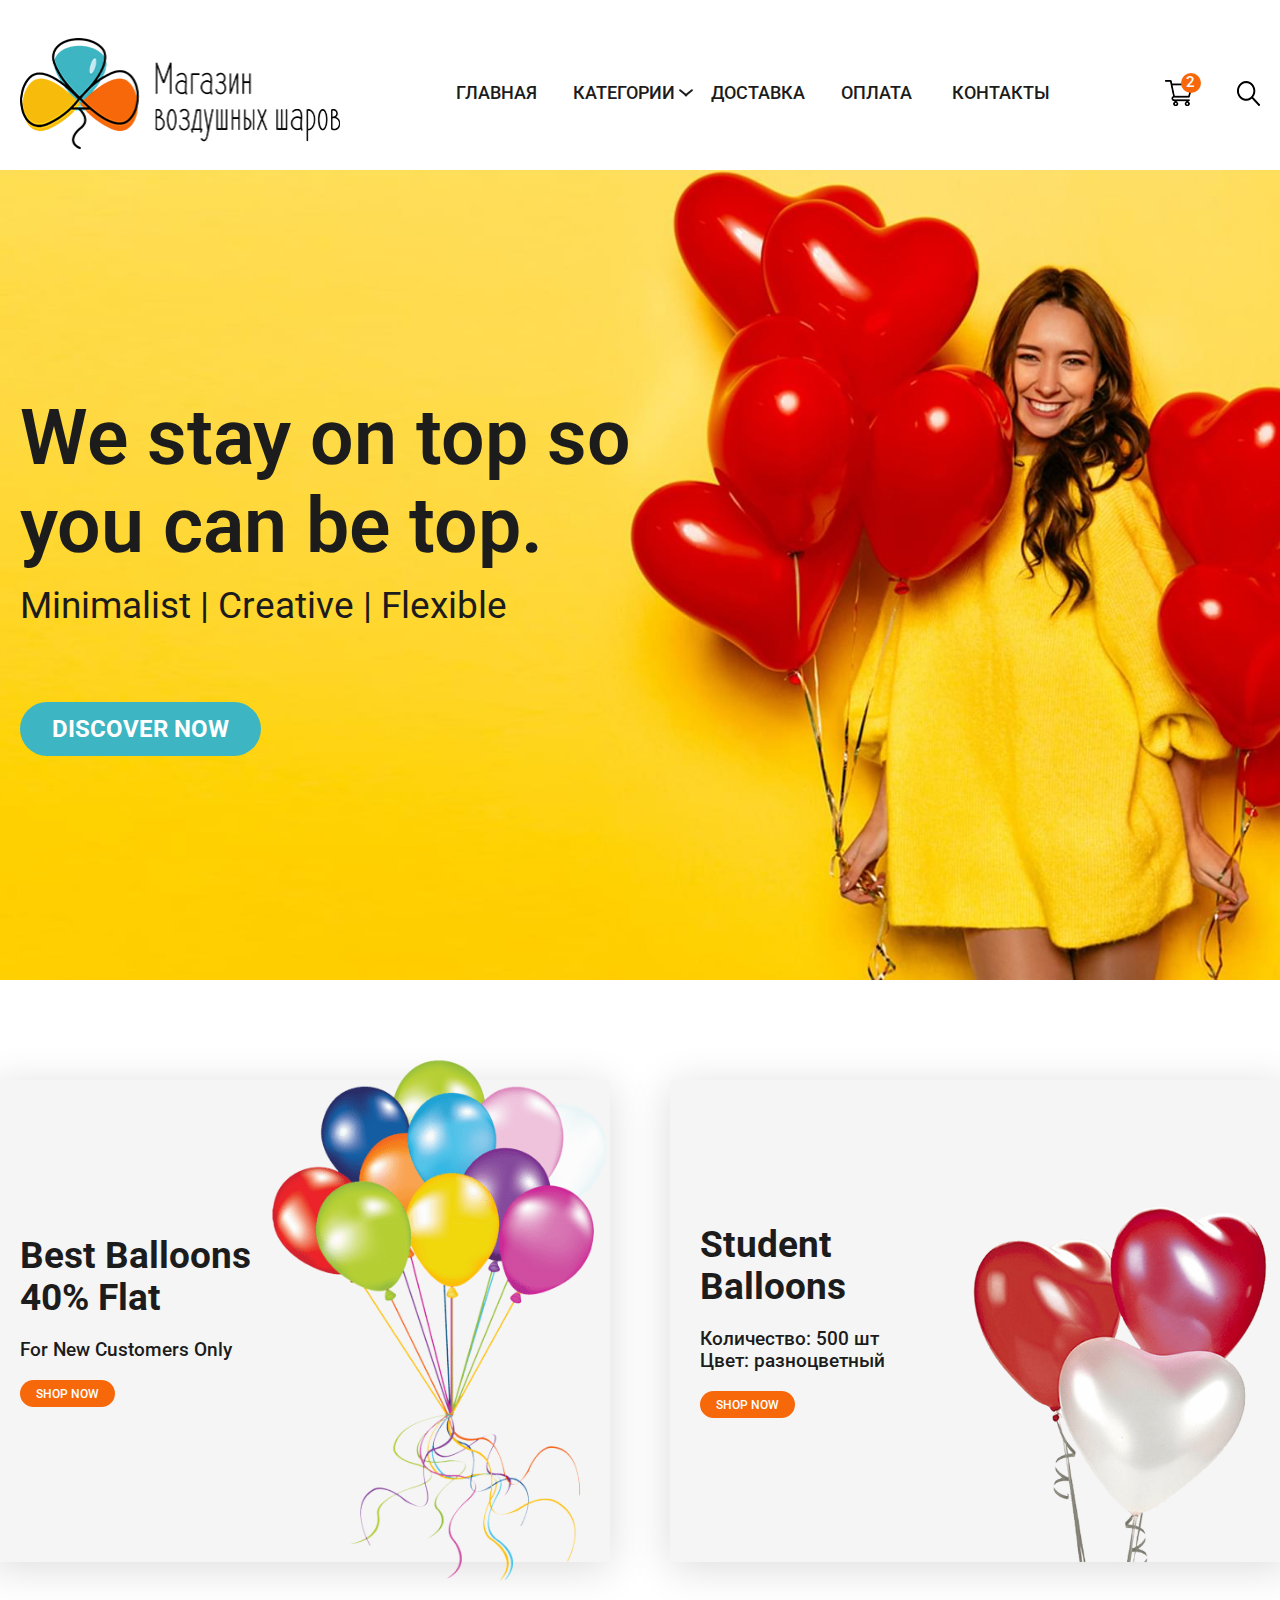
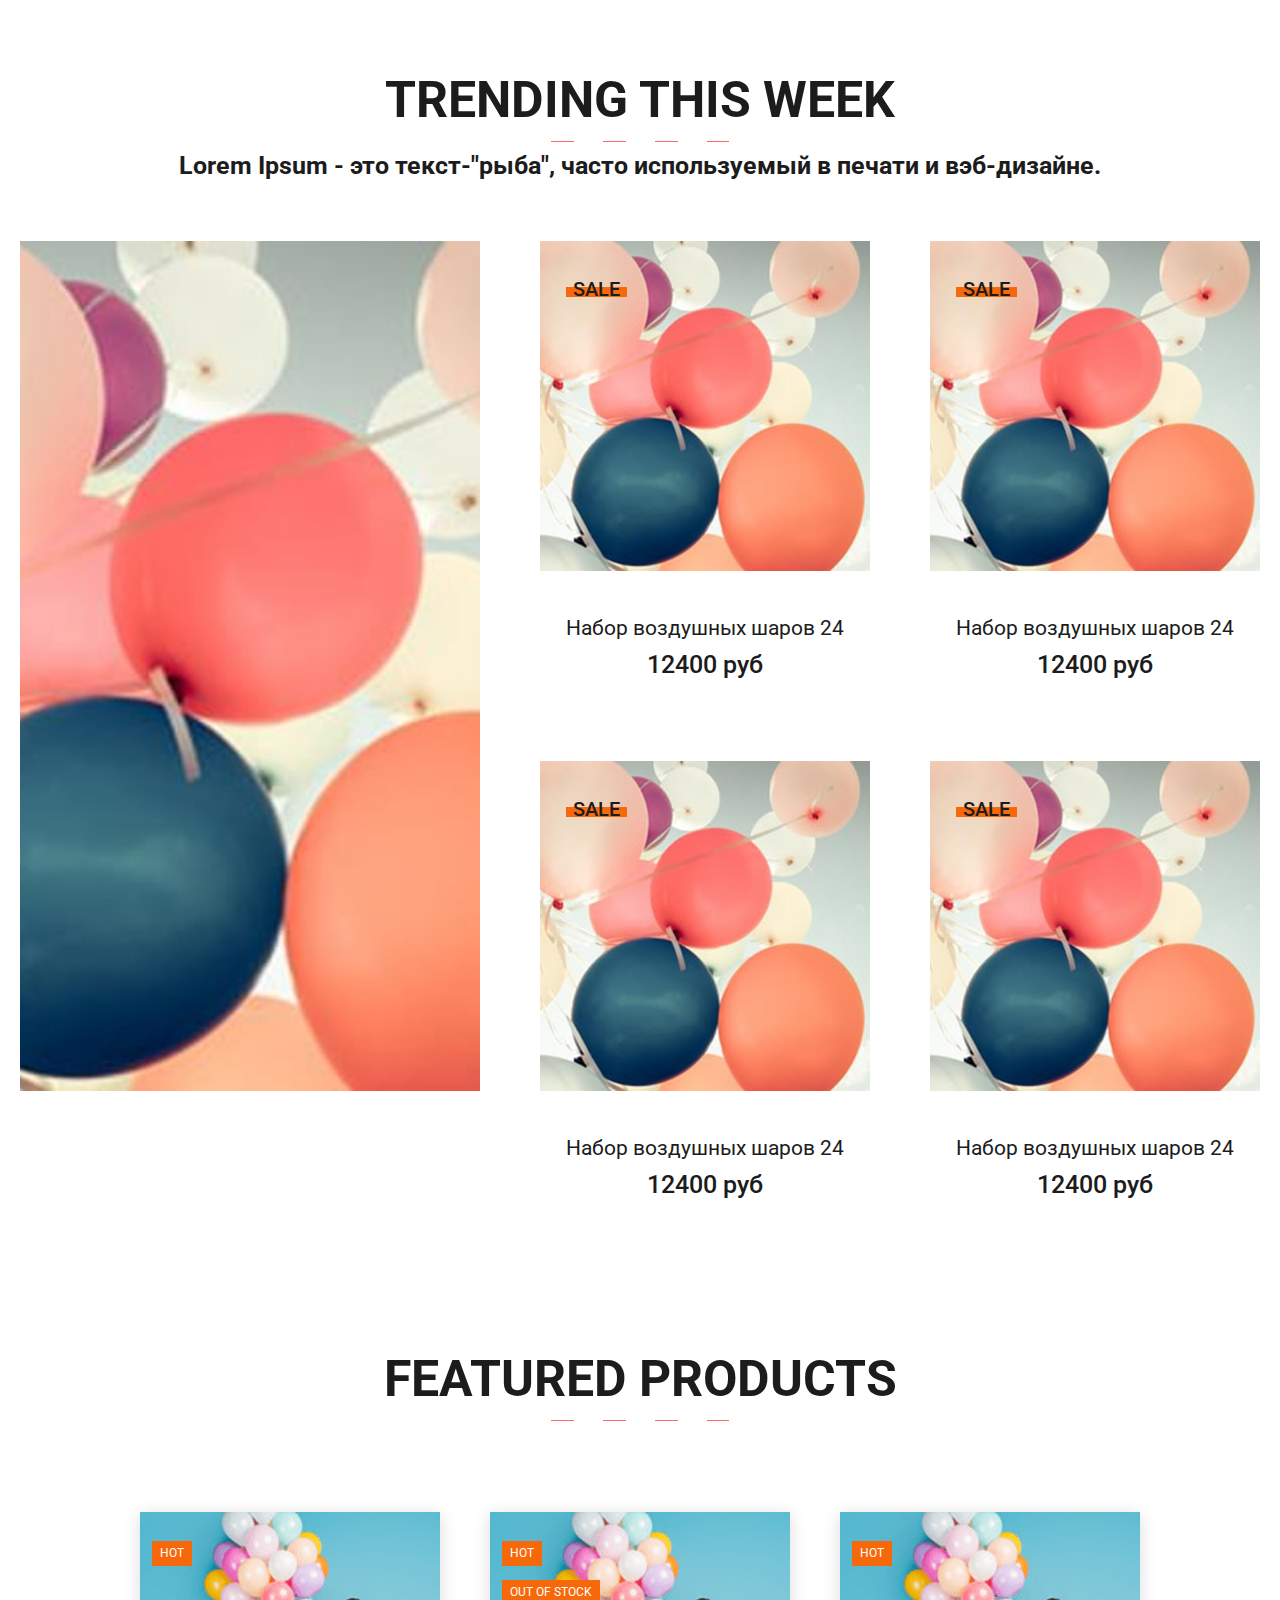
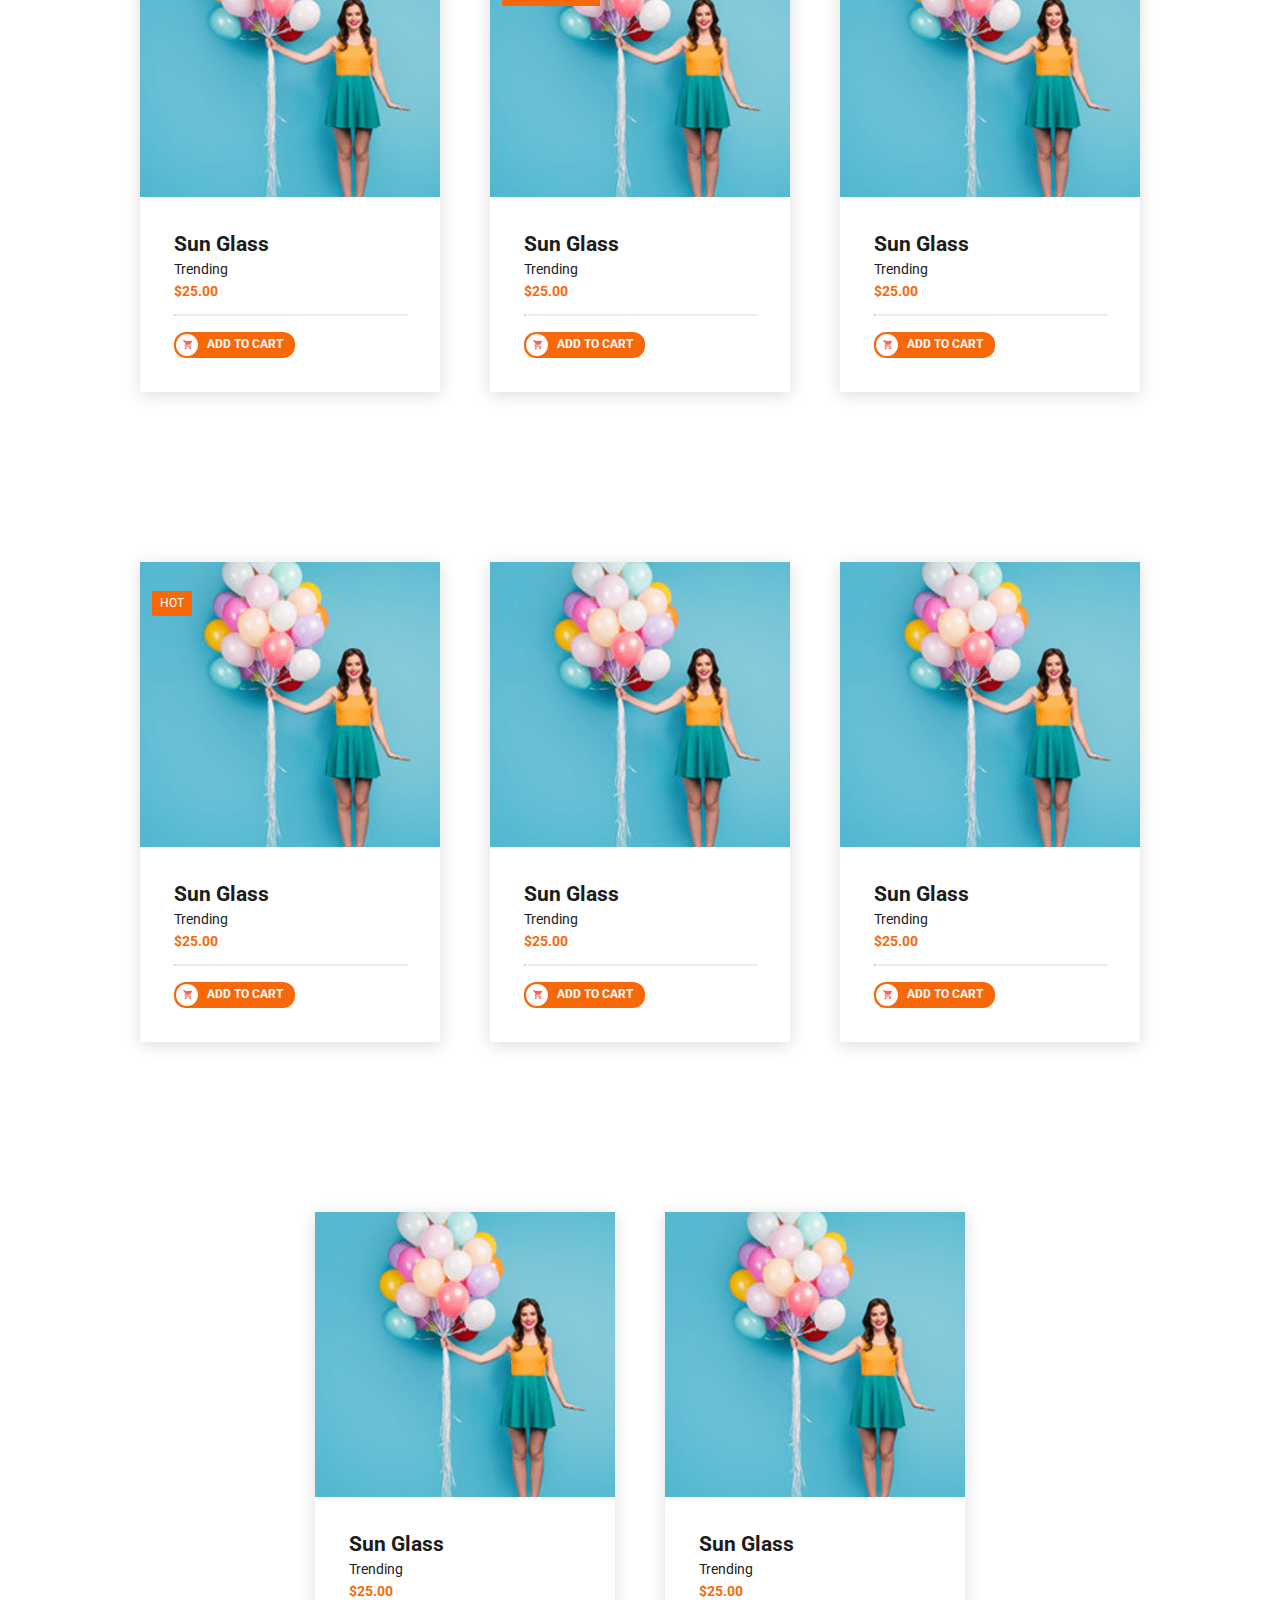
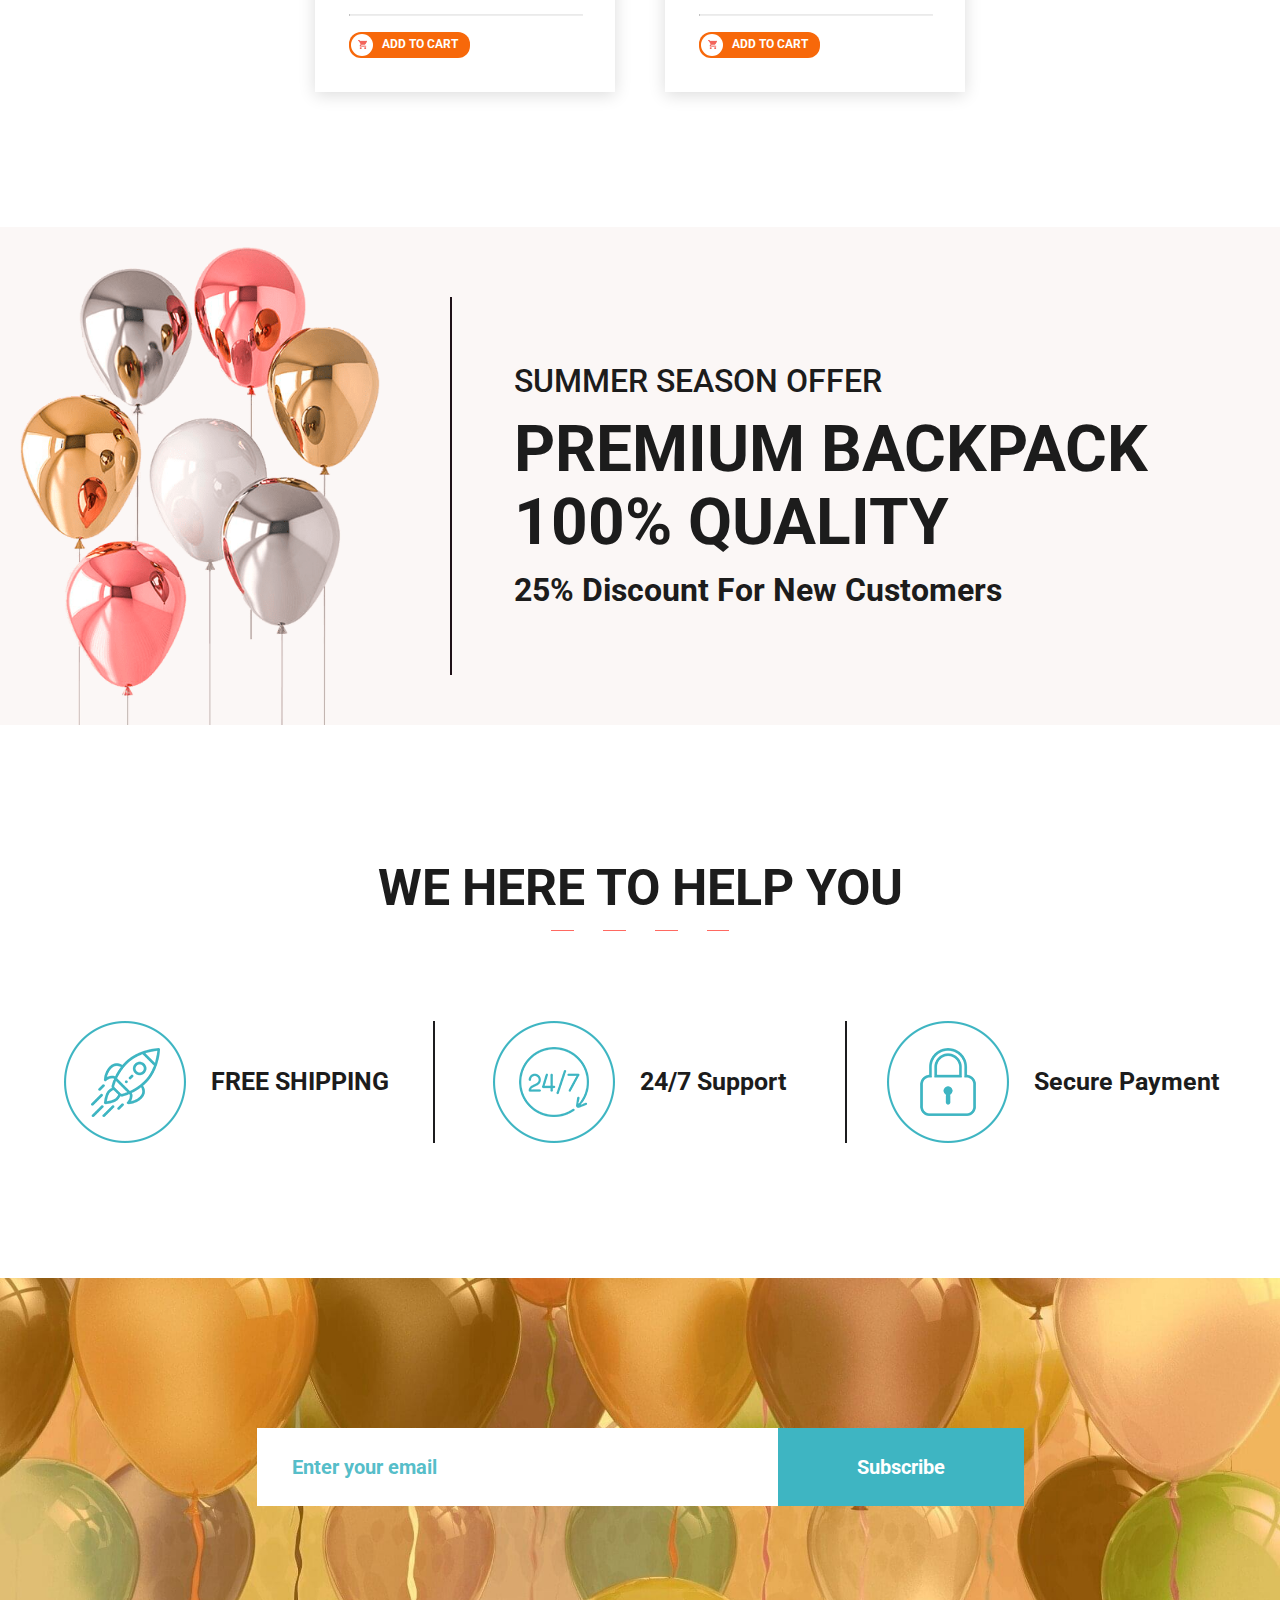
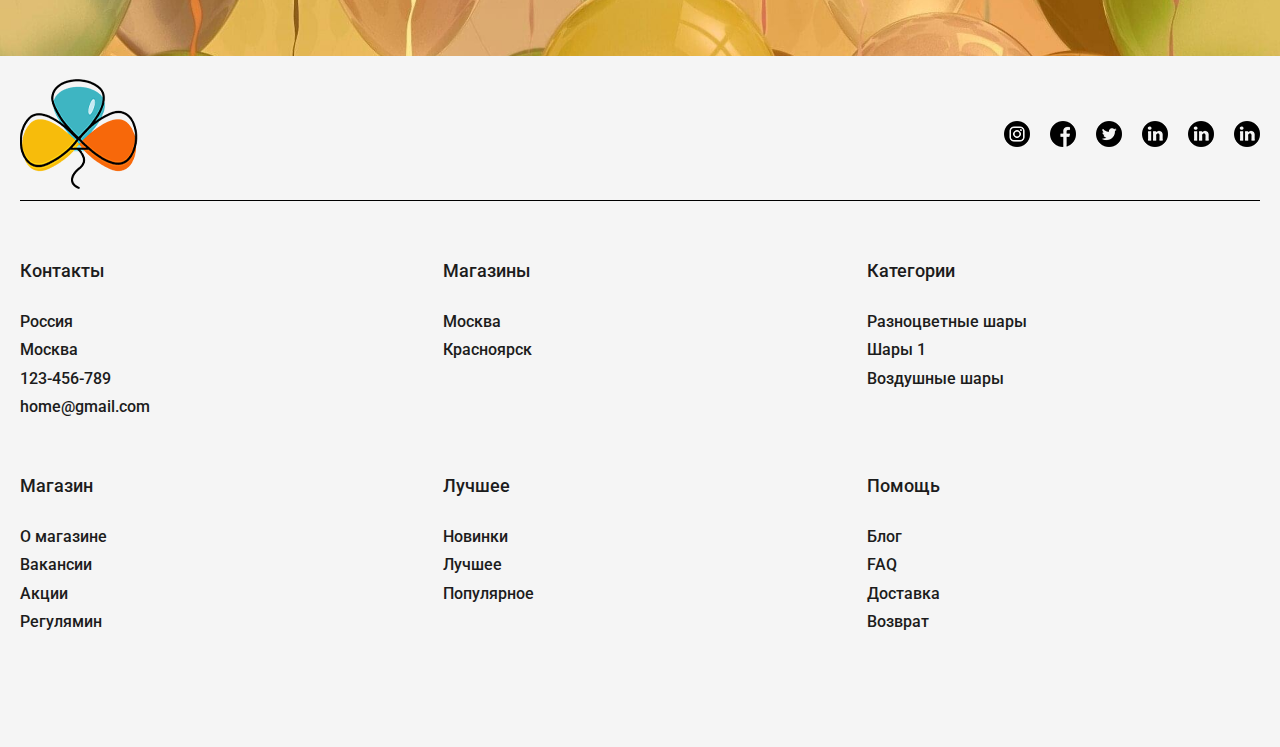
<file: index.html>
<!DOCTYPE html>
<html lang="en">

<head>
  <meta http-equiv="X-UA-Compatible" content="IE=edge">
  <meta charset="UTF-8">
  <meta name="viewport" content="width=device-width, initial-scale=1.0">
  <link rel="stylesheet" href="https://unpkg.com/swiper/swiper-bundle.min.css">
  <link rel="stylesheet" href="css/style.css">
  <link href="https://fonts.googleapis.com/css2?family=Roboto:wght@400;500;700&display=swap" rel="stylesheet">
  <title>Главная</title>
  <!-- <link rel="apple-touch-icon-precomposed" sizes="144x144" href="https://developer.cdn.mozilla.net/static/img/favicon144.a6e4162070f4.png">
<link rel="apple-touch-icon-precomposed" sizes="114x114" href="https://developer.cdn.mozilla.net/static/img/favicon114.0e9fabd44f85.png">
<link rel="apple-touch-icon-precomposed" sizes="72x72" href="https://developer.cdn.mozilla.net/static/img/favicon72.8ff9d87c82a0.png">
<link rel="apple-touch-icon-precomposed" href="https://developer.cdn.mozilla.net/static/img/favicon57.a2490b9a2d76.png">
<link rel="shortcut icon" href="https://developer.cdn.mozilla.net/static/img/favicon32.e02854fdcf73.png">
<link rel="shortcut icon" href="img/favicon.ico" type="image/x-icon"> -->

</head>

<body>
  <header class="header container">
    <a href="#" class="header__logo"><img src="img/logo.png" alt="logo"></a>
    <nav class="header__center">
      <ul class="header__center__ul normalize-ul">
        <li class="header__center__li">
          <a href="#" class="header__center__li__a active">Главная</a>
        </li>
        <li class="header__center__li submenu">
          <a href="#" class="header__center__li__a submenu__link">Категории<span class="submenu__arrow"></span></a>
          <ul class="submenu__ul normalize-ul">
            <li></li>
          </ul>
        </li>
        <li class="header__center__li"><a href="#" class="header__center__li__a">Доставка</a></li>
        <li class="header__center__li header__non-breake">
          <a href="#" class="header__center__li__a">Оплата</a>
          <a href="#" class="header__center__li__a">Контакты</a>
        </li>
      </ul>
    </nav>
    <span class="header__right">
      <a href="#" class="link-circle"><img src="img/shopping-cart.png" alt="cart"><span class="link-circle__circle">2</span></a>
      <a href="#"><img src="img/search.png" alt="search"></a>
    </span>
  </header>

  <main class="main-page">
    <div class="swiper-container swiper-main-page">
      <div class="swiper-wrapper">
        <div class="swiper-slide">
          <section class="section section--full section-1 ibg">
            <img class="ibg-img" src="img/bg-1.jpg" alt="bg">
            <div class="section__wrapper poppins">
              <h1>We stay on top so you can be top.</h1>
              <h2>Minimalist | Creative | Flexible </h2>
              <button class="btn"><span>Discover now</span></button>
            </div>
          </section>
        </div>
        <div class="swiper-slide">
          <section class="section section--full section-1 ibg">
            <img class="ibg-img" src="img/bg-1.jpg" alt="bg">
            <div class="section__wrapper poppins">
              <h1>We stay on top so you can be top.</h1>
              <h2>Minimalist | Creative | Flexible </h2>
              <button class="btn"><span>Discover now</span></button>
            </div>
          </section>
        </div>
        <div class="swiper-slide">
          <section class="section section--full section-1 ibg">
            <img class="ibg-img" src="img/bg-1.jpg" alt="bg">
            <div class="section__wrapper poppins">
              <h1>We stay on top so you can be top.</h1>
              <h2>Minimalist | Creative | Flexible </h2>
              <button class="btn"><span>Discover now</span></button>
            </div>
          </section>
        </div>
        <div class="swiper-slide">
          <section class="section section--full section-1 ibg">
            <img class="ibg-img" src="img/bg-1.jpg" alt="bg">
            <div class="section__wrapper poppins">
              <h1>We stay on top so you can be top.</h1>
              <h2>Minimalist | Creative | Flexible </h2>
              <button class="btn"><span>Discover now</span></button>
            </div>
          </section>
        </div>
      </div>
    </div>
    <section class="section section-2">
      <div class="section__wrapper">
        <div class="cart-event__wrapper">
          <div class="cart-event">
            <div class="cart-event__content">
              <h3 class="cart-event__title no-margin">Best Balloons 40% Flat</h3>
              <p class="cart-event__text">For New Customers Only</p>
              <button class="btn"><span>Shop now</span></button>
            </div>
            <img src="img/ballon-1.png" alt="шары">
          </div>
          <div class="cart-event">
            <div class="cart-event__content">
              <h3 class="cart-event__title no-margin">Student Balloons</h3>
              <p class="n cart-event__text o-margin">Количество: 500 шт<br>Цвет: разноцветный</p>
              <button class="btn"><span>Shop now</span></button>
            </div>
            <img src="img/ballon-2.png" alt="шары">
          </div>
        </div>
      </div>
    </section>
    <section class="section section-3">
      <div class="section__wrapper">
        <h2 class="section__title">Trending this week</h2>
        <div class="section__title-svg">
          <svg class="" xmlns="http://www.w3.org/2000/svg" width="178" height="1" viewBox="0 0 178 1">
            <rect width="23" height="1" />
            <rect width="23" x="52" height="1" />
            <rect width="23" x="104" height="1" />
            <rect width="23" x="156" height="1" />
          </svg>
        </div>
        <p class="no-margin h2 section__subtitle">Lorem Ipsum - это текст-"рыба", часто используемый в печати и вэб-дизайне.</p>
        <div class="masonry">
          <div class="masonry__item--big">
            <div class="masonry__item--big__wrapper ibg">
              <img class="ibg-img" src="img/mansory-bg-2.jpg" alt="masonry">
              <button class="btn not-round">Смотреть</button>
            </div>
          </div>
          <div class="masonry__items">
            <div class="masonry__item">
              <div class="masonry__item__wrapper ibg">
                <img class="ibg-img" src="img/mansory-bg-2.jpg" alt="masonry">
                <button class="masonry__item__select btn--reset"><span>+ Select option</span></button>
                <div class="masonry__item__left-side">
                  <div>Sale</div>
                </div>
              </div>
              <div class="masonry__item__content">
                <div class="stars">

                  <svg viewBox="0 0 511.998 511.998" class="full" height="20" xmlns="http://www.w3.org/2000/svg">
                    <path d="m414.168 500.62-158.169-83.155-158.169 83.155 30.207-176.121-128.037-124.735 176.86-25.689 79.139-162.697 79.139 162.697 176.86 25.689-128.037 124.734z" />
                  </svg>

                  <svg viewBox="0 0 511.998 511.998" class="full" height="20" xmlns="http://www.w3.org/2000/svg">
                    <path d="m414.168 500.62-158.169-83.155-158.169 83.155 30.207-176.121-128.037-124.735 176.86-25.689 79.139-162.697 79.139 162.697 176.86 25.689-128.037 124.734z" />
                  </svg>

                  <svg viewBox="0 0 511.998 511.998" class="full" height="20" xmlns="http://www.w3.org/2000/svg">
                    <path d="m414.168 500.62-158.169-83.155-158.169 83.155 30.207-176.121-128.037-124.735 176.86-25.689 79.139-162.697 79.139 162.697 176.86 25.689-128.037 124.734z" />
                  </svg>

                  <svg viewBox="0 0 511.998 511.998" class="half" height="20" xmlns="http://www.w3.org/2000/svg">
                    <path d="m414.168 500.62-158.169-83.155-158.169 83.155 30.207-176.121-128.037-124.735 176.86-25.689 79.139-162.697 79.139 162.697 176.86 25.689-128.037 124.734z" />
                  </svg>

                  <svg viewBox="0 0 511.998 511.998" class="empty" height="20" xmlns="http://www.w3.org/2000/svg">
                    <path d="m414.168 500.62-158.169-83.155-158.169 83.155 30.207-176.121-128.037-124.735 176.86-25.689 79.139-162.697 79.139 162.697 176.86 25.689-128.037 124.734z" />
                  </svg>

                </div>
                <h3 class="h3 masonry__item__title">Набор воздушных шаров 24</h3>
                <div class="masonry__item__price h2 media">12400 руб</div>
              </div>
            </div>
            <div class="masonry__item">
              <div class="masonry__item__wrapper ibg">
                <img class="ibg-img" src="img/mansory-bg-2.jpg" alt="masonry">
                <button class="masonry__item__select btn--reset"><span>+ Select option</span></button>
                <div class="masonry__item__left-side">
                  <div>Sale</div>
                </div>
              </div>
              <div class="masonry__item__content">
                <div class="stars">

                  <svg viewBox="0 0 511.998 511.998" class="full" height="20" xmlns="http://www.w3.org/2000/svg">
                    <path d="m414.168 500.62-158.169-83.155-158.169 83.155 30.207-176.121-128.037-124.735 176.86-25.689 79.139-162.697 79.139 162.697 176.86 25.689-128.037 124.734z" />
                  </svg>

                  <svg viewBox="0 0 511.998 511.998" class="full" height="20" xmlns="http://www.w3.org/2000/svg">
                    <path d="m414.168 500.62-158.169-83.155-158.169 83.155 30.207-176.121-128.037-124.735 176.86-25.689 79.139-162.697 79.139 162.697 176.86 25.689-128.037 124.734z" />
                  </svg>

                  <svg viewBox="0 0 511.998 511.998" class="full" height="20" xmlns="http://www.w3.org/2000/svg">
                    <path d="m414.168 500.62-158.169-83.155-158.169 83.155 30.207-176.121-128.037-124.735 176.86-25.689 79.139-162.697 79.139 162.697 176.86 25.689-128.037 124.734z" />
                  </svg>

                  <svg viewBox="0 0 511.998 511.998" class="half" height="20" xmlns="http://www.w3.org/2000/svg">
                    <path d="m414.168 500.62-158.169-83.155-158.169 83.155 30.207-176.121-128.037-124.735 176.86-25.689 79.139-162.697 79.139 162.697 176.86 25.689-128.037 124.734z" />
                  </svg>

                  <svg viewBox="0 0 511.998 511.998" class="empty" height="20" xmlns="http://www.w3.org/2000/svg">
                    <path d="m414.168 500.62-158.169-83.155-158.169 83.155 30.207-176.121-128.037-124.735 176.86-25.689 79.139-162.697 79.139 162.697 176.86 25.689-128.037 124.734z" />
                  </svg>

                </div>
                <h3 class="h3 masonry__item__title">Набор воздушных шаров 24</h3>
                <div class="masonry__item__price h2 media">12400 руб</div>
              </div>
            </div>
            <div class="masonry__item">
              <div class="masonry__item__wrapper ibg">
                <img class="ibg-img" src="img/mansory-bg-2.jpg" alt="masonry">
                <button class="masonry__item__select btn--reset"><span>+ Select option</span></button>
                <div class="masonry__item__left-side">
                  <div>Sale</div>
                </div>
              </div>
              <div class="masonry__item__content">
                <div class="stars">

                  <svg viewBox="0 0 511.998 511.998" class="full" height="20" xmlns="http://www.w3.org/2000/svg">
                    <path d="m414.168 500.62-158.169-83.155-158.169 83.155 30.207-176.121-128.037-124.735 176.86-25.689 79.139-162.697 79.139 162.697 176.86 25.689-128.037 124.734z" />
                  </svg>

                  <svg viewBox="0 0 511.998 511.998" class="full" height="20" xmlns="http://www.w3.org/2000/svg">
                    <path d="m414.168 500.62-158.169-83.155-158.169 83.155 30.207-176.121-128.037-124.735 176.86-25.689 79.139-162.697 79.139 162.697 176.86 25.689-128.037 124.734z" />
                  </svg>

                  <svg viewBox="0 0 511.998 511.998" class="full" height="20" xmlns="http://www.w3.org/2000/svg">
                    <path d="m414.168 500.62-158.169-83.155-158.169 83.155 30.207-176.121-128.037-124.735 176.86-25.689 79.139-162.697 79.139 162.697 176.86 25.689-128.037 124.734z" />
                  </svg>

                  <svg viewBox="0 0 511.998 511.998" class="half" height="20" xmlns="http://www.w3.org/2000/svg">
                    <path d="m414.168 500.62-158.169-83.155-158.169 83.155 30.207-176.121-128.037-124.735 176.86-25.689 79.139-162.697 79.139 162.697 176.86 25.689-128.037 124.734z" />
                  </svg>

                  <svg viewBox="0 0 511.998 511.998" class="empty" height="20" xmlns="http://www.w3.org/2000/svg">
                    <path d="m414.168 500.62-158.169-83.155-158.169 83.155 30.207-176.121-128.037-124.735 176.86-25.689 79.139-162.697 79.139 162.697 176.86 25.689-128.037 124.734z" />
                  </svg>

                </div>
                <h3 class="h3 masonry__item__title">Набор воздушных шаров 24</h3>
                <div class="masonry__item__price h2 media">12400 руб</div>
              </div>
            </div>
            <div class="masonry__item">
              <div class="masonry__item__wrapper ibg">
                <img class="ibg-img" src="img/mansory-bg-2.jpg" alt="masonry">
                <button class="masonry__item__select btn--reset"><span>+ Select option</span></button>
                <div class="masonry__item__left-side">
                  <div>Sale</div>
                </div>
              </div>
              <div class="masonry__item__content">
                <div class="stars">

                  <svg viewBox="0 0 511.998 511.998" class="full" height="20" xmlns="http://www.w3.org/2000/svg">
                    <path d="m414.168 500.62-158.169-83.155-158.169 83.155 30.207-176.121-128.037-124.735 176.86-25.689 79.139-162.697 79.139 162.697 176.86 25.689-128.037 124.734z" />
                  </svg>

                  <svg viewBox="0 0 511.998 511.998" class="full" height="20" xmlns="http://www.w3.org/2000/svg">
                    <path d="m414.168 500.62-158.169-83.155-158.169 83.155 30.207-176.121-128.037-124.735 176.86-25.689 79.139-162.697 79.139 162.697 176.86 25.689-128.037 124.734z" />
                  </svg>

                  <svg viewBox="0 0 511.998 511.998" class="full" height="20" xmlns="http://www.w3.org/2000/svg">
                    <path d="m414.168 500.62-158.169-83.155-158.169 83.155 30.207-176.121-128.037-124.735 176.86-25.689 79.139-162.697 79.139 162.697 176.86 25.689-128.037 124.734z" />
                  </svg>

                  <svg viewBox="0 0 511.998 511.998" class="half" height="20" xmlns="http://www.w3.org/2000/svg">
                    <path d="m414.168 500.62-158.169-83.155-158.169 83.155 30.207-176.121-128.037-124.735 176.86-25.689 79.139-162.697 79.139 162.697 176.86 25.689-128.037 124.734z" />
                  </svg>

                  <svg viewBox="0 0 511.998 511.998" class="empty" height="20" xmlns="http://www.w3.org/2000/svg">
                    <path d="m414.168 500.62-158.169-83.155-158.169 83.155 30.207-176.121-128.037-124.735 176.86-25.689 79.139-162.697 79.139 162.697 176.86 25.689-128.037 124.734z" />
                  </svg>

                </div>
                <h3 class="h3 masonry__item__title">Набор воздушных шаров 24</h3>
                <div class="masonry__item__price h2 media">12400 руб</div>
              </div>
            </div>
          </div>
        </div>
      </div>
    </section>
    <section class="section section-4">
      <div class="section__wrapper">
        <h2 class="section__title">Featured Products</h2>
        <div class="section__title-svg">
          <svg class="" xmlns="http://www.w3.org/2000/svg" width="178" height="1" viewBox="0 0 178 1">
            <rect width="23" height="1" />
            <rect width="23" x="52" height="1" />
            <rect width="23" x="104" height="1" />
            <rect width="23" x="156" height="1" />
          </svg>
        </div>
        <div class="featur-prod">
          <div class="featur-prod__item">
            <div class="featur-prod__item__img ibg">
              <img class="ibg-img" src="img/item-1.png" alt="item">
              <div class="featur-prod__item__left-side">
                <div>Hot</div>
              </div>
              <div class="featur-prod__item__right-side">
                <button class="btn--reset">
                  <svg xmlns="http://www.w3.org/2000/svg" width="24" height="24" viewBox="0 0 24 24">
                    <path d="M12 21.35l-1.45-1.32C5.4 15.36 2 12.28 2 8.5 2 5.42 4.42 3 7.5 3c1.74 0 3.41.81 4.5 2.09C13.09 3.81 14.76 3 16.5 3 19.58 3 22 5.42 22 8.5c0 3.78-3.4 6.86-8.55 11.54L12 21.35z" />
                  </svg>
                </button>
                <button class="btn--reset">
                  <svg xmlns="http://www.w3.org/2000/svg" width="24" height="24" viewBox="0 0 24 24">
                    <path d="M15.5 14h-.79l-.28-.27C15.41 12.59 16 11.11 16 9.5 16 5.91 13.09 3 9.5 3S3 5.91 3 9.5 5.91 16 9.5 16c1.61 0 3.09-.59 4.23-1.57l.27.28v.79l5 4.99L20.49 19l-4.99-5zm-6 0C7.01 14 5 11.99 5 9.5S7.01 5 9.5 5 14 7.01 14 9.5 11.99 14 9.5 14z" />
                  </svg>
                </button>
                <button class="btn--reset">
                  <svg xmlns="http://www.w3.org/2000/svg" width="24" height="24" viewBox="0 0 24 24">
                    <path d="M12 6v3l4-4-4-4v3c-4.42 0-8 3.58-8 8 0 1.57.46 3.03 1.24 4.26L6.7 14.8c-.45-.83-.7-1.79-.7-2.8 0-3.31 2.69-6 6-6zm6.76 1.74L17.3 9.2c.44.84.7 1.79.7 2.8 0 3.31-2.69 6-6 6v-3l-4 4 4 4v-3c4.42 0 8-3.58 8-8 0-1.57-.46-3.03-1.24-4.26z" />
                  </svg>
                </button>
              </div>
            </div>
            <h3 class="featur-prod__item__title h3">Sun Glass</h3>
            <div class="featur-prod__item__text">Trending</div>
            <div class="featur-prod__item__price">$25.00</div>
            <hr class="featur-prod__item__hr">
            <button class="btn--add2cart"><span>ADD TO CART</span></button>
          </div>
          <div class="featur-prod__item">
            <div class="featur-prod__item__img ibg">
              <img class="ibg-img" src="img/item-1.png" alt="item">
              <div class="featur-prod__item__left-side">
                <div>Hot</div>
                <div>Out of stock</div>
              </div>
              <div class="featur-prod__item__right-side">
                <button class="btn--reset">
                  <svg xmlns="http://www.w3.org/2000/svg" width="24" height="24" viewBox="0 0 24 24">
                    <path d="M12 21.35l-1.45-1.32C5.4 15.36 2 12.28 2 8.5 2 5.42 4.42 3 7.5 3c1.74 0 3.41.81 4.5 2.09C13.09 3.81 14.76 3 16.5 3 19.58 3 22 5.42 22 8.5c0 3.78-3.4 6.86-8.55 11.54L12 21.35z" />
                  </svg>
                </button>
                <button class="btn--reset">
                  <svg xmlns="http://www.w3.org/2000/svg" width="24" height="24" viewBox="0 0 24 24">
                    <path d="M15.5 14h-.79l-.28-.27C15.41 12.59 16 11.11 16 9.5 16 5.91 13.09 3 9.5 3S3 5.91 3 9.5 5.91 16 9.5 16c1.61 0 3.09-.59 4.23-1.57l.27.28v.79l5 4.99L20.49 19l-4.99-5zm-6 0C7.01 14 5 11.99 5 9.5S7.01 5 9.5 5 14 7.01 14 9.5 11.99 14 9.5 14z" />
                  </svg>
                </button>
                <button class="btn--reset">
                  <svg xmlns="http://www.w3.org/2000/svg" width="24" height="24" viewBox="0 0 24 24">
                    <path d="M12 6v3l4-4-4-4v3c-4.42 0-8 3.58-8 8 0 1.57.46 3.03 1.24 4.26L6.7 14.8c-.45-.83-.7-1.79-.7-2.8 0-3.31 2.69-6 6-6zm6.76 1.74L17.3 9.2c.44.84.7 1.79.7 2.8 0 3.31-2.69 6-6 6v-3l-4 4 4 4v-3c4.42 0 8-3.58 8-8 0-1.57-.46-3.03-1.24-4.26z" />
                  </svg>
                </button>
              </div>
            </div>
            <h3 class="featur-prod__item__title h3">Sun Glass</h3>
            <div class="featur-prod__item__text">Trending</div>
            <div class="featur-prod__item__price">$25.00</div>
            <hr class="featur-prod__item__hr">
            <button class="btn--add2cart"><span>ADD TO CART</span></button>
          </div>
          <div class="featur-prod__item">
            <div class="featur-prod__item__img ibg">
              <img class="ibg-img" src="img/item-1.png" alt="item">
              <div class="featur-prod__item__left-side">
                <div>Hot</div>
              </div>
              <div class="featur-prod__item__right-side">
                <button class="btn--reset">
                  <svg xmlns="http://www.w3.org/2000/svg" width="24" height="24" viewBox="0 0 24 24">
                    <path d="M12 21.35l-1.45-1.32C5.4 15.36 2 12.28 2 8.5 2 5.42 4.42 3 7.5 3c1.74 0 3.41.81 4.5 2.09C13.09 3.81 14.76 3 16.5 3 19.58 3 22 5.42 22 8.5c0 3.78-3.4 6.86-8.55 11.54L12 21.35z" />
                  </svg>
                </button>
                <button class="btn--reset">
                  <svg xmlns="http://www.w3.org/2000/svg" width="24" height="24" viewBox="0 0 24 24">
                    <path d="M15.5 14h-.79l-.28-.27C15.41 12.59 16 11.11 16 9.5 16 5.91 13.09 3 9.5 3S3 5.91 3 9.5 5.91 16 9.5 16c1.61 0 3.09-.59 4.23-1.57l.27.28v.79l5 4.99L20.49 19l-4.99-5zm-6 0C7.01 14 5 11.99 5 9.5S7.01 5 9.5 5 14 7.01 14 9.5 11.99 14 9.5 14z" />
                  </svg>
                </button>
                <button class="btn--reset">
                  <svg xmlns="http://www.w3.org/2000/svg" width="24" height="24" viewBox="0 0 24 24">
                    <path d="M12 6v3l4-4-4-4v3c-4.42 0-8 3.58-8 8 0 1.57.46 3.03 1.24 4.26L6.7 14.8c-.45-.83-.7-1.79-.7-2.8 0-3.31 2.69-6 6-6zm6.76 1.74L17.3 9.2c.44.84.7 1.79.7 2.8 0 3.31-2.69 6-6 6v-3l-4 4 4 4v-3c4.42 0 8-3.58 8-8 0-1.57-.46-3.03-1.24-4.26z" />
                  </svg>
                </button>
              </div>
            </div>
            <h3 class="featur-prod__item__title h3">Sun Glass</h3>
            <div class="featur-prod__item__text">Trending</div>
            <div class="featur-prod__item__price">$25.00</div>
            <hr class="featur-prod__item__hr">
            <button class="btn--add2cart"><span>ADD TO CART</span></button>
          </div>
          <div class="featur-prod__item">
            <div class="featur-prod__item__img ibg">
              <img class="ibg-img" src="img/item-1.png" alt="item">
              <div class="featur-prod__item__left-side">
                <div>Hot</div>
              </div>
              <div class="featur-prod__item__right-side">
                <button class="btn--reset">
                  <svg xmlns="http://www.w3.org/2000/svg" width="24" height="24" viewBox="0 0 24 24">
                    <path d="M12 21.35l-1.45-1.32C5.4 15.36 2 12.28 2 8.5 2 5.42 4.42 3 7.5 3c1.74 0 3.41.81 4.5 2.09C13.09 3.81 14.76 3 16.5 3 19.58 3 22 5.42 22 8.5c0 3.78-3.4 6.86-8.55 11.54L12 21.35z" />
                  </svg>
                </button>
                <button class="btn--reset">
                  <svg xmlns="http://www.w3.org/2000/svg" width="24" height="24" viewBox="0 0 24 24">
                    <path d="M15.5 14h-.79l-.28-.27C15.41 12.59 16 11.11 16 9.5 16 5.91 13.09 3 9.5 3S3 5.91 3 9.5 5.91 16 9.5 16c1.61 0 3.09-.59 4.23-1.57l.27.28v.79l5 4.99L20.49 19l-4.99-5zm-6 0C7.01 14 5 11.99 5 9.5S7.01 5 9.5 5 14 7.01 14 9.5 11.99 14 9.5 14z" />
                  </svg>
                </button>
                <button class="btn--reset">
                  <svg xmlns="http://www.w3.org/2000/svg" width="24" height="24" viewBox="0 0 24 24">
                    <path d="M12 6v3l4-4-4-4v3c-4.42 0-8 3.58-8 8 0 1.57.46 3.03 1.24 4.26L6.7 14.8c-.45-.83-.7-1.79-.7-2.8 0-3.31 2.69-6 6-6zm6.76 1.74L17.3 9.2c.44.84.7 1.79.7 2.8 0 3.31-2.69 6-6 6v-3l-4 4 4 4v-3c4.42 0 8-3.58 8-8 0-1.57-.46-3.03-1.24-4.26z" />
                  </svg>
                </button>
              </div>
            </div>
            <h3 class="featur-prod__item__title h3">Sun Glass</h3>
            <div class="featur-prod__item__text">Trending</div>
            <div class="featur-prod__item__price">$25.00</div>
            <hr class="featur-prod__item__hr">
            <button class="btn--add2cart"><span>ADD TO CART</span></button>
          </div>
          <div class="featur-prod__item">
            <div class="featur-prod__item__img ibg">
              <img class="ibg-img" src="img/item-1.png" alt="item">
              <div class="featur-prod__item__right-side">
                <button class="btn--reset">
                  <svg xmlns="http://www.w3.org/2000/svg" width="24" height="24" viewBox="0 0 24 24">
                    <path d="M12 21.35l-1.45-1.32C5.4 15.36 2 12.28 2 8.5 2 5.42 4.42 3 7.5 3c1.74 0 3.41.81 4.5 2.09C13.09 3.81 14.76 3 16.5 3 19.58 3 22 5.42 22 8.5c0 3.78-3.4 6.86-8.55 11.54L12 21.35z" />
                  </svg>
                </button>
                <button class="btn--reset">
                  <svg xmlns="http://www.w3.org/2000/svg" width="24" height="24" viewBox="0 0 24 24">
                    <path d="M15.5 14h-.79l-.28-.27C15.41 12.59 16 11.11 16 9.5 16 5.91 13.09 3 9.5 3S3 5.91 3 9.5 5.91 16 9.5 16c1.61 0 3.09-.59 4.23-1.57l.27.28v.79l5 4.99L20.49 19l-4.99-5zm-6 0C7.01 14 5 11.99 5 9.5S7.01 5 9.5 5 14 7.01 14 9.5 11.99 14 9.5 14z" />
                  </svg>
                </button>
                <button class="btn--reset">
                  <svg xmlns="http://www.w3.org/2000/svg" width="24" height="24" viewBox="0 0 24 24">
                    <path d="M12 6v3l4-4-4-4v3c-4.42 0-8 3.58-8 8 0 1.57.46 3.03 1.24 4.26L6.7 14.8c-.45-.83-.7-1.79-.7-2.8 0-3.31 2.69-6 6-6zm6.76 1.74L17.3 9.2c.44.84.7 1.79.7 2.8 0 3.31-2.69 6-6 6v-3l-4 4 4 4v-3c4.42 0 8-3.58 8-8 0-1.57-.46-3.03-1.24-4.26z" />
                  </svg>
                </button>
              </div>
            </div>
            <h3 class="featur-prod__item__title h3">Sun Glass</h3>
            <div class="featur-prod__item__text">Trending</div>
            <div class="featur-prod__item__price">$25.00</div>
            <hr class="featur-prod__item__hr">
            <button class="btn--add2cart"><span>ADD TO CART</span></button>
          </div>
          <div class="featur-prod__item">
            <div class="featur-prod__item__img ibg">
              <img class="ibg-img" src="img/item-1.png" alt="item">
              <div class="featur-prod__item__right-side">
                <button class="btn--reset">
                  <svg xmlns="http://www.w3.org/2000/svg" width="24" height="24" viewBox="0 0 24 24">
                    <path d="M12 21.35l-1.45-1.32C5.4 15.36 2 12.28 2 8.5 2 5.42 4.42 3 7.5 3c1.74 0 3.41.81 4.5 2.09C13.09 3.81 14.76 3 16.5 3 19.58 3 22 5.42 22 8.5c0 3.78-3.4 6.86-8.55 11.54L12 21.35z" />
                  </svg>
                </button>
                <button class="btn--reset">
                  <svg xmlns="http://www.w3.org/2000/svg" width="24" height="24" viewBox="0 0 24 24">
                    <path d="M15.5 14h-.79l-.28-.27C15.41 12.59 16 11.11 16 9.5 16 5.91 13.09 3 9.5 3S3 5.91 3 9.5 5.91 16 9.5 16c1.61 0 3.09-.59 4.23-1.57l.27.28v.79l5 4.99L20.49 19l-4.99-5zm-6 0C7.01 14 5 11.99 5 9.5S7.01 5 9.5 5 14 7.01 14 9.5 11.99 14 9.5 14z" />
                  </svg>
                </button>
                <button class="btn--reset">
                  <svg xmlns="http://www.w3.org/2000/svg" width="24" height="24" viewBox="0 0 24 24">
                    <path d="M12 6v3l4-4-4-4v3c-4.42 0-8 3.58-8 8 0 1.57.46 3.03 1.24 4.26L6.7 14.8c-.45-.83-.7-1.79-.7-2.8 0-3.31 2.69-6 6-6zm6.76 1.74L17.3 9.2c.44.84.7 1.79.7 2.8 0 3.31-2.69 6-6 6v-3l-4 4 4 4v-3c4.42 0 8-3.58 8-8 0-1.57-.46-3.03-1.24-4.26z" />
                  </svg>
                </button>
              </div>
            </div>
            <h3 class="featur-prod__item__title h3">Sun Glass</h3>
            <div class="featur-prod__item__text">Trending</div>
            <div class="featur-prod__item__price">$25.00</div>
            <hr class="featur-prod__item__hr">
            <button class="btn--add2cart"><span>ADD TO CART</span></button>
          </div>
          <div class="featur-prod__item">
            <div class="featur-prod__item__img ibg">
              <img class="ibg-img" src="img/item-1.png" alt="item">
              <div class="featur-prod__item__right-side">
                <button class="btn--reset">
                  <svg xmlns="http://www.w3.org/2000/svg" width="24" height="24" viewBox="0 0 24 24">
                    <path d="M12 21.35l-1.45-1.32C5.4 15.36 2 12.28 2 8.5 2 5.42 4.42 3 7.5 3c1.74 0 3.41.81 4.5 2.09C13.09 3.81 14.76 3 16.5 3 19.58 3 22 5.42 22 8.5c0 3.78-3.4 6.86-8.55 11.54L12 21.35z" />
                  </svg>
                </button>
                <button class="btn--reset">
                  <svg xmlns="http://www.w3.org/2000/svg" width="24" height="24" viewBox="0 0 24 24">
                    <path d="M15.5 14h-.79l-.28-.27C15.41 12.59 16 11.11 16 9.5 16 5.91 13.09 3 9.5 3S3 5.91 3 9.5 5.91 16 9.5 16c1.61 0 3.09-.59 4.23-1.57l.27.28v.79l5 4.99L20.49 19l-4.99-5zm-6 0C7.01 14 5 11.99 5 9.5S7.01 5 9.5 5 14 7.01 14 9.5 11.99 14 9.5 14z" />
                  </svg>
                </button>
                <button class="btn--reset">
                  <svg xmlns="http://www.w3.org/2000/svg" width="24" height="24" viewBox="0 0 24 24">
                    <path d="M12 6v3l4-4-4-4v3c-4.42 0-8 3.58-8 8 0 1.57.46 3.03 1.24 4.26L6.7 14.8c-.45-.83-.7-1.79-.7-2.8 0-3.31 2.69-6 6-6zm6.76 1.74L17.3 9.2c.44.84.7 1.79.7 2.8 0 3.31-2.69 6-6 6v-3l-4 4 4 4v-3c4.42 0 8-3.58 8-8 0-1.57-.46-3.03-1.24-4.26z" />
                  </svg>
                </button>
              </div>
            </div>
            <h3 class="featur-prod__item__title h3">Sun Glass</h3>
            <div class="featur-prod__item__text">Trending</div>
            <div class="featur-prod__item__price">$25.00</div>
            <hr class="featur-prod__item__hr">
            <button class="btn--add2cart"><span>ADD TO CART</span></button>
          </div>
          <div class="featur-prod__item">
            <div class="featur-prod__item__img ibg">
              <img class="ibg-img" src="img/item-1.png" alt="item">
              <div class="featur-prod__item__right-side">
                <button class="btn--reset">
                  <svg xmlns="http://www.w3.org/2000/svg" width="24" height="24" viewBox="0 0 24 24">
                    <path d="M12 21.35l-1.45-1.32C5.4 15.36 2 12.28 2 8.5 2 5.42 4.42 3 7.5 3c1.74 0 3.41.81 4.5 2.09C13.09 3.81 14.76 3 16.5 3 19.58 3 22 5.42 22 8.5c0 3.78-3.4 6.86-8.55 11.54L12 21.35z" />
                  </svg>
                </button>
                <button class="btn--reset">
                  <svg xmlns="http://www.w3.org/2000/svg" width="24" height="24" viewBox="0 0 24 24">
                    <path d="M15.5 14h-.79l-.28-.27C15.41 12.59 16 11.11 16 9.5 16 5.91 13.09 3 9.5 3S3 5.91 3 9.5 5.91 16 9.5 16c1.61 0 3.09-.59 4.23-1.57l.27.28v.79l5 4.99L20.49 19l-4.99-5zm-6 0C7.01 14 5 11.99 5 9.5S7.01 5 9.5 5 14 7.01 14 9.5 11.99 14 9.5 14z" />
                  </svg>
                </button>
                <button class="btn--reset">
                  <svg xmlns="http://www.w3.org/2000/svg" width="24" height="24" viewBox="0 0 24 24">
                    <path d="M12 6v3l4-4-4-4v3c-4.42 0-8 3.58-8 8 0 1.57.46 3.03 1.24 4.26L6.7 14.8c-.45-.83-.7-1.79-.7-2.8 0-3.31 2.69-6 6-6zm6.76 1.74L17.3 9.2c.44.84.7 1.79.7 2.8 0 3.31-2.69 6-6 6v-3l-4 4 4 4v-3c4.42 0 8-3.58 8-8 0-1.57-.46-3.03-1.24-4.26z" />
                  </svg>
                </button>
              </div>
            </div>
            <h3 class="featur-prod__item__title h3">Sun Glass</h3>
            <div class="featur-prod__item__text">Trending</div>
            <div class="featur-prod__item__price">$25.00</div>
            <hr class="featur-prod__item__hr">
            <button class="btn--add2cart"><span>ADD TO CART</span></button>
          </div>
        </div>
      </div>
    </section>
    <section class="section section-5">
      <div class="section__wrapper">
        <div class="section-5__img">
          <img class="" src="img/ballon-3.png" alt="шары">
        </div>
        <div class="section-5__content">
          <div class="section-5__subtitle">SUMMER SEASON OFFER</div>
          <h2 class="section-5__title">PREMIUM BACKPACK 100% QUALITY</h2>
          <div class="section-5__subtitle">25% Discount For New Customers</div>
        </div>
      </div>
    </section>
    <section class="section section-6">
      <div class="section__wrapper">
        <h2 class="section__title">We here to help you</h2>
        <div class="section__title-svg">
          <svg class="" xmlns="http://www.w3.org/2000/svg" width="178" height="1" viewBox="0 0 178 1">
            <rect width="23" height="1" />
            <rect width="23" x="52" height="1" />
            <rect width="23" x="104" height="1" />
            <rect width="23" x="156" height="1" />
          </svg>
        </div>
        <div class="benefit">
          <div class="benefit__item">
            <img src="img/benefit.png" alt="преимущество">
            <span class="h2 media">FREE SHIPPING</span>
          </div>
          <div class="benefit__item">
            <img src="img/benefit-2.png" alt="преимущество">
            <span class="h2 media">24/7 Support</span>
          </div>
          <div class="benefit__item">
            <img src="img/benefit-3.png" alt="преимущество">
            <span class="h2 media">Secure Payment</span>
          </div>
        </div>
      </div>
    </section>
    <section class="section section-7 ibg">
      <img class="ibg-img" src="img/bg-2.jpg" alt="фон">
      <div class="section__wrapper">
        <input class="input__full" type="text" placeholder="Enter your email">
        <button class="btn not-round btn--height"><span class="btn--height__wrapper">Subscribe</span></button>
      </div>
    </section>
  </main>
  <footer class="footer container">
    <div class="footer__wrapper">
      <div class="footer__top">
        <img class="footer__top__logo" src="img/logo-not-text.png" alt="логотип">
        <ul class="social normalize-ul">
          <li><a href="#"><img src="img/instagram.png" alt="insta"></a></li>
          <li><a href="#"><img src="img/facebook.png" alt="fb"></a></li>
          <li><a href="#"><img src="img/twitter.png" alt="twitter"></a></li>
          <li><a href="#"><img src="img/linkedin.png" alt="linkedin"></a></li>
          <li><a href="#"><img src="img/linkedin.png" alt="linkedin"></a></li>
          <li><a href="#"><img src="img/linkedin.png" alt="linkedin"></a></li>
        </ul>
      </div>
      <div class="footer__bottom">
        <div class="footer__bottom__column">
          <div class="footer__bottom__title">Контакты</div>
          <ul class="footer__bottom__menu normalize-ul">
            <li><a href="#">Россия</a></li>
            <li><a href="#">Москва</a></li>
            <li><a href="#">123-456-789</a></li>
            <li><a href="#">home@gmail.com</a></li>
          </ul>
        </div>
        <div class="footer__bottom__column">
          <div class="footer__bottom__title">Магазины</div>
          <ul class="footer__bottom__menu normalize-ul">
            <li><a href="#">Москва</a></li>
            <li><a href="#">Красноярск</a></li>
          </ul>
        </div>
        <div class="footer__bottom__column">
          <div class="footer__bottom__title">Категории</div>
          <ul class="footer__bottom__menu normalize-ul">
            <li><a href="#">Разноцветные шары</a></li>
            <li><a href="#">Шары 1</a></li>
            <li><a href="#">Воздушные шары</a></li>
          </ul>
        </div>
        <div class="footer__bottom__column">
          <div class="footer__bottom__title">Магазин</div>
          <ul class="footer__bottom__menu normalize-ul">
            <li><a href="#">О магазине</a></li>
            <li><a href="#">Вакансии</a></li>
            <li><a href="#">Акции</a></li>
            <li><a href="#">Регулямин</a></li>
          </ul>
        </div>
        <div class="footer__bottom__column">
          <div class="footer__bottom__title">Лучшее</div>
          <ul class="footer__bottom__menu normalize-ul">
            <li><a href="#">Новинки</a></li>
            <li><a href="#">Лучшее</a></li>
            <li><a href="#">Популярное</a></li>
          </ul>
        </div>
        <div class="footer__bottom__column">
          <div class="footer__bottom__title">Помощь</div>
          <ul class="footer__bottom__menu normalize-ul">
            <li><a href="#">Блог</a></li>
            <li><a href="#">FAQ</a></li>
            <li><a href="#">Доставка</a></li>
            <li><a href="#">Возврат</a></li>
          </ul>
        </div>
      </div>
    </div>
  </footer>
  <svg class="gradient-svg" width="0" height="0">
    <defs>
      <linearGradient id="half-star-yellow">
        <stop offset="0%" stop-color="#f7bc0b" />
        <stop offset="50%" stop-color="#f7bc0b" />
        <stop offset="50%" stop-color="#e0dcdc" />
        <stop offset="100%" stop-color="#e0dcdc" />
      </linearGradient>
      <linearGradient id="half-star-red">
        <stop offset="0%" stop-color="#ff6961" />
        <stop offset="50%" stop-color="#ff6961" />
        <stop offset="50%" stop-color="#1c1c1e" />
        <stop offset="100%" stop-color="#1c1c1e" />
      </linearGradient>
    </defs>
  </svg>
  <script src="https://unpkg.com/swiper/swiper-bundle.min.js"></script>
  <script src="js/bundel.js"></script>
</body>

</html>
</file>
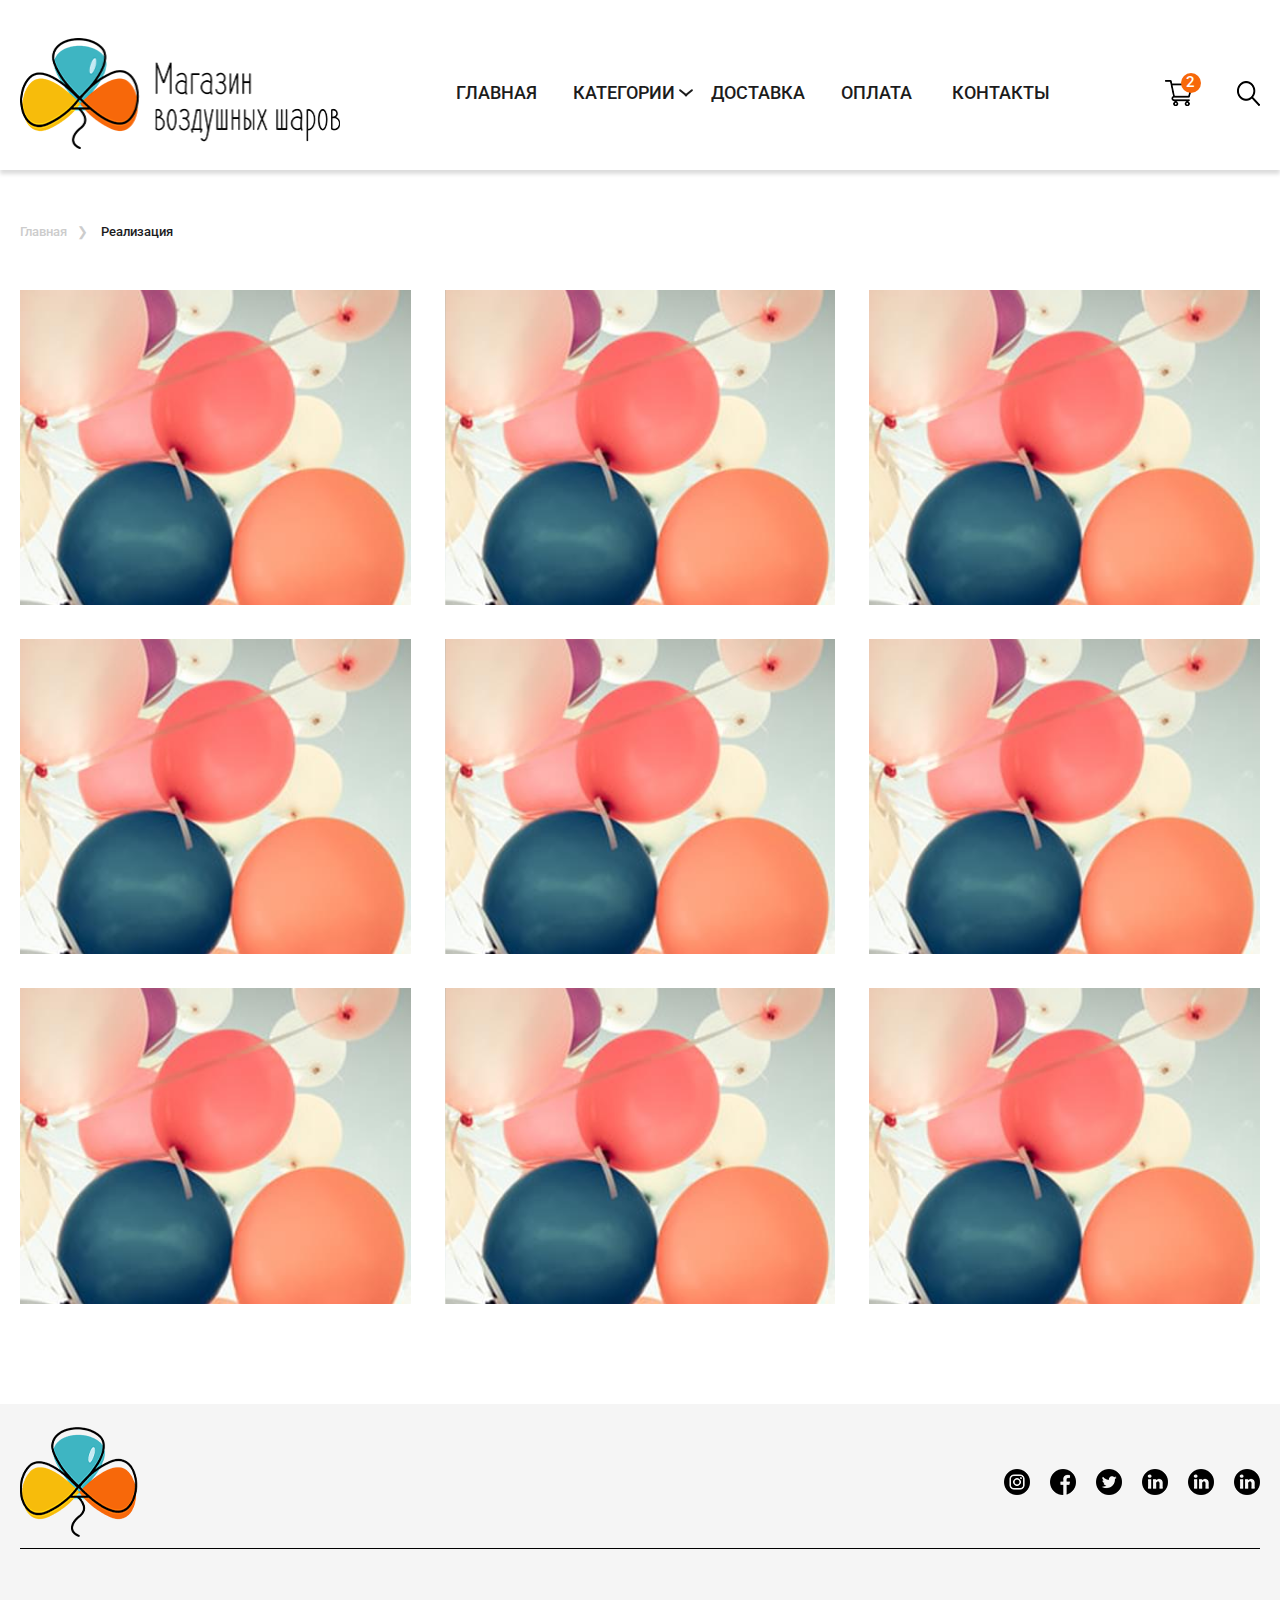
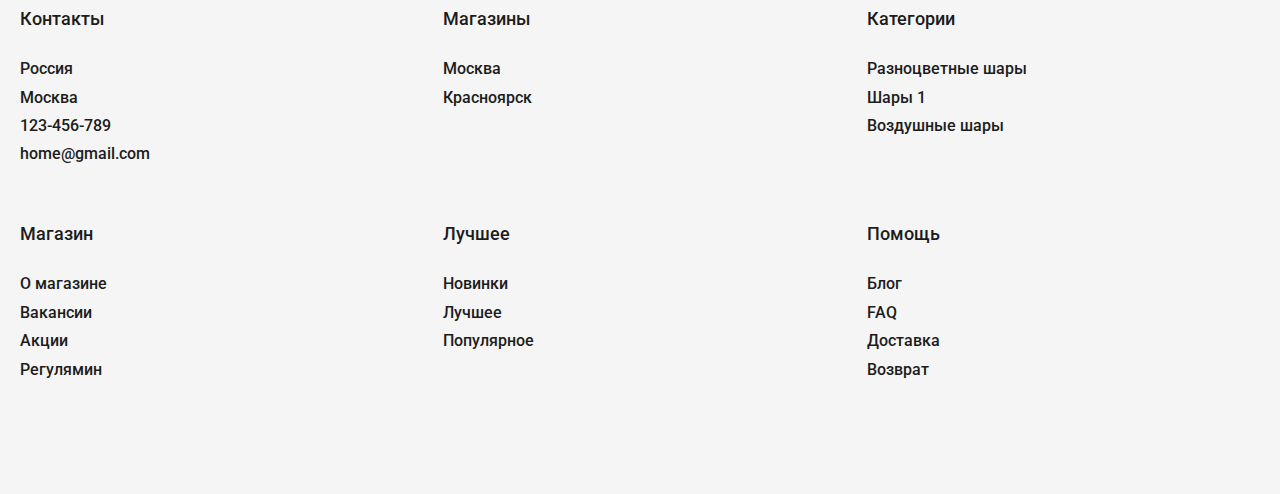
<file: portfolio.html>
<!DOCTYPE html>
<html lang="en">

<head>
  <meta http-equiv="X-UA-Compatible" content="IE=edge">
  <meta charset="UTF-8">
  <meta name="viewport" content="width=device-width, initial-scale=1.0">
  <link rel="stylesheet" href="https://unpkg.com/swiper/swiper-bundle.min.css">
  <link rel="stylesheet" href="css/style.css">
  <link href="https://fonts.googleapis.com/css2?family=Roboto:wght@400;500;700&display=swap" rel="stylesheet">
  <title>Примеры работ</title>
  <!-- <link rel="apple-touch-icon-precomposed" sizes="144x144" href="https://developer.cdn.mozilla.net/static/img/favicon144.a6e4162070f4.png">
<link rel="apple-touch-icon-precomposed" sizes="114x114" href="https://developer.cdn.mozilla.net/static/img/favicon114.0e9fabd44f85.png">
<link rel="apple-touch-icon-precomposed" sizes="72x72" href="https://developer.cdn.mozilla.net/static/img/favicon72.8ff9d87c82a0.png">
<link rel="apple-touch-icon-precomposed" href="https://developer.cdn.mozilla.net/static/img/favicon57.a2490b9a2d76.png">
<link rel="shortcut icon" href="https://developer.cdn.mozilla.net/static/img/favicon32.e02854fdcf73.png">
<link rel="shortcut icon" href="img/favicon.ico" type="image/x-icon"> -->

</head>

<body>
  <header class="header container">
    <a href="#" class="header__logo"><img src="img/logo.png" alt="logo"></a>
    <nav class="header__center">
      <ul class="header__center__ul normalize-ul">
        <li class="header__center__li">
          <a href="#" class="header__center__li__a active">Главная</a>
        </li>
        <li class="header__center__li submenu">
          <a href="#" class="header__center__li__a submenu__link">Категории<span class="submenu__arrow"></span></a>
          <ul class="submenu__ul normalize-ul">
            <li></li>
          </ul>
        </li>
        <li class="header__center__li"><a href="#" class="header__center__li__a">Доставка</a></li>
        <li class="header__center__li header__non-breake">
          <a href="#" class="header__center__li__a">Оплата</a>
          <a href="#" class="header__center__li__a">Контакты</a>
        </li>
      </ul>
    </nav>
    <span class="header__right">
      <a href="#" class="link-circle"><img src="img/shopping-cart.png" alt="cart"><span class="link-circle__circle">2</span></a>
      <a href="#"><img src="img/search.png" alt="search"></a>
    </span>
  </header>

  <main class="portfolio-page">
    <section class="section">
      <div class="section__wrapper">
        <div class="nav-url">
          <a href="/">Главная</a>

          <a href="portfolio.html">Реализация</a>

        </div>
        <div class="portfolio">
          <div class="portfolio__item">
            <a href="#" class="ibg">
              <img class="ibg-img" src="img/mansory-bg-2.jpg" alt="">
            </a>
          </div>
          <div class="portfolio__item">
            <a href="#" class="ibg">
              <img class="ibg-img" src="img/mansory-bg-2.jpg" alt="">
            </a>
          </div>
          <div class="portfolio__item">
            <a href="#" class="ibg">
              <img class="ibg-img" src="img/mansory-bg-2.jpg" alt="">
            </a>
          </div>
          <div class="portfolio__item">
            <a href="#" class="ibg">
              <img class="ibg-img" src="img/mansory-bg-2.jpg" alt="">
            </a>
          </div>
          <div class="portfolio__item">
            <a href="#" class="ibg">
              <img class="ibg-img" src="img/mansory-bg-2.jpg" alt="">
            </a>
          </div>
          <div class="portfolio__item">
            <a href="#" class="ibg">
              <img class="ibg-img" src="img/mansory-bg-2.jpg" alt="">
            </a>
          </div>
          <div class="portfolio__item">
            <a href="#" class="ibg">
              <img class="ibg-img" src="img/mansory-bg-2.jpg" alt="">
            </a>
          </div>
          <div class="portfolio__item">
            <a href="#" class="ibg">
              <img class="ibg-img" src="img/mansory-bg-2.jpg" alt="">
            </a>
          </div>
          <div class="portfolio__item">
            <a href="#" class="ibg">
              <img class="ibg-img" src="img/mansory-bg-2.jpg" alt="">
            </a>
          </div>
        </div>
      </div>
    </section>
  </main>
  <footer class="footer container">
    <div class="footer__wrapper">
      <div class="footer__top">
        <img class="footer__top__logo" src="img/logo-not-text.png" alt="логотип">
        <ul class="social normalize-ul">
          <li><a href="#"><img src="img/instagram.png" alt="insta"></a></li>
          <li><a href="#"><img src="img/facebook.png" alt="fb"></a></li>
          <li><a href="#"><img src="img/twitter.png" alt="twitter"></a></li>
          <li><a href="#"><img src="img/linkedin.png" alt="linkedin"></a></li>
          <li><a href="#"><img src="img/linkedin.png" alt="linkedin"></a></li>
          <li><a href="#"><img src="img/linkedin.png" alt="linkedin"></a></li>
        </ul>
      </div>
      <div class="footer__bottom">
        <div class="footer__bottom__column">
          <div class="footer__bottom__title">Контакты</div>
          <ul class="footer__bottom__menu normalize-ul">
            <li><a href="#">Россия</a></li>
            <li><a href="#">Москва</a></li>
            <li><a href="#">123-456-789</a></li>
            <li><a href="#">home@gmail.com</a></li>
          </ul>
        </div>
        <div class="footer__bottom__column">
          <div class="footer__bottom__title">Магазины</div>
          <ul class="footer__bottom__menu normalize-ul">
            <li><a href="#">Москва</a></li>
            <li><a href="#">Красноярск</a></li>
          </ul>
        </div>
        <div class="footer__bottom__column">
          <div class="footer__bottom__title">Категории</div>
          <ul class="footer__bottom__menu normalize-ul">
            <li><a href="#">Разноцветные шары</a></li>
            <li><a href="#">Шары 1</a></li>
            <li><a href="#">Воздушные шары</a></li>
          </ul>
        </div>
        <div class="footer__bottom__column">
          <div class="footer__bottom__title">Магазин</div>
          <ul class="footer__bottom__menu normalize-ul">
            <li><a href="#">О магазине</a></li>
            <li><a href="#">Вакансии</a></li>
            <li><a href="#">Акции</a></li>
            <li><a href="#">Регулямин</a></li>
          </ul>
        </div>
        <div class="footer__bottom__column">
          <div class="footer__bottom__title">Лучшее</div>
          <ul class="footer__bottom__menu normalize-ul">
            <li><a href="#">Новинки</a></li>
            <li><a href="#">Лучшее</a></li>
            <li><a href="#">Популярное</a></li>
          </ul>
        </div>
        <div class="footer__bottom__column">
          <div class="footer__bottom__title">Помощь</div>
          <ul class="footer__bottom__menu normalize-ul">
            <li><a href="#">Блог</a></li>
            <li><a href="#">FAQ</a></li>
            <li><a href="#">Доставка</a></li>
            <li><a href="#">Возврат</a></li>
          </ul>
        </div>
      </div>
    </div>
  </footer>
  <svg class="gradient-svg" width="0" height="0">
    <defs>
      <linearGradient id="half-star-yellow">
        <stop offset="0%" stop-color="#f7bc0b" />
        <stop offset="50%" stop-color="#f7bc0b" />
        <stop offset="50%" stop-color="#e0dcdc" />
        <stop offset="100%" stop-color="#e0dcdc" />
      </linearGradient>
      <linearGradient id="half-star-red">
        <stop offset="0%" stop-color="#ff6961" />
        <stop offset="50%" stop-color="#ff6961" />
        <stop offset="50%" stop-color="#1c1c1e" />
        <stop offset="100%" stop-color="#1c1c1e" />
      </linearGradient>
    </defs>
  </svg>
  <script src="https://unpkg.com/swiper/swiper-bundle.min.js"></script>
  <script src="js/bundel.js"></script>
</body>

</html>
</file>
<file: css/style.css>
@charset "UTF-8";/*! normalize.css v8.0.1 | MIT License | github.com/necolas/normalize.css */.featur-prod__item__right-side button svg,img{vertical-align:top}button,hr,input{overflow:visible}progress,sub,sup{vertical-align:baseline}[type=checkbox],[type=radio],legend{box-sizing:border-box;padding:0}.section,html{max-width:100vw}body,html{overflow-x:hidden}.input__full,.input__line,body,legend{max-width:100%}.body__wrapper,.cart-event,.featur-prod__item,.number-input{-webkit-box-orient:vertical;-webkit-box-direction:normal}.btn--add2cart:before,.normalize-ul li::before{content:''}.btn,.btn--add2cart,.cart-event__content,.footer__bottom__column,.header__center,.header__center__li,.header__right,.masonry__item,.masonry__item--big,.number-input input,.section__subtitle,.section__title,.section__title-svg{text-align:center}html{line-height:1.15;-webkit-text-size-adjust:100%}details,main{display:block}h1{font-size:2em;margin:.67em 0}hr{box-sizing:content-box;height:0}code,kbd,pre,samp{font-family:monospace,monospace;font-size:1em}a{background-color:transparent}abbr[title]{border-bottom:none;-webkit-text-decoration:underline dotted;text-decoration:underline dotted}.btn,.btn--add2cart,a{text-decoration:none}b,strong{font-weight:bolder}small{font-size:80%}sub,sup{font-size:75%;line-height:0;position:relative}sub{bottom:-.25em}sup{top:-.5em}img{border-style:none}button,input,optgroup,select,textarea{font-family:inherit;font-size:100%;line-height:1.15;margin:0}button,select{text-transform:none}.btn,.btn--add2cart,.featur-prod__item__left-side div,.header__center,.masonry__item__left-side,.masonry__item__select,.product-cart .left-text,.section__title{text-transform:uppercase}[type=button],[type=reset],[type=submit],button{-webkit-appearance:button}[type=button]::-moz-focus-inner,[type=reset]::-moz-focus-inner,[type=submit]::-moz-focus-inner,button::-moz-focus-inner{border-style:none;padding:0}[type=button]:-moz-focusring,[type=reset]:-moz-focusring,[type=submit]:-moz-focusring,button:-moz-focusring{outline:ButtonText dotted 1px}fieldset{padding:.35em .75em .625em}legend{color:inherit;display:table;white-space:normal}textarea{overflow:auto}[type=number]::-webkit-inner-spin-button,[type=number]::-webkit-outer-spin-button{height:auto}[type=search]{-webkit-appearance:textfield;outline-offset:-2px}[type=search]::-webkit-search-decoration{-webkit-appearance:none}::-webkit-file-upload-button{-webkit-appearance:button;font:inherit}.h1,.h2,.h3,.h4,.number-input input,strong{font-weight:700}summary{display:list-item}[hidden],template{display:none}*,:after,:before{box-sizing:border-box;-webkit-appearance:none;-moz-appearance:none;appearance:none;outline:0;outline-offset:0;background:0 0}html{font-size:.625rem}body{margin:0;font-size:1.4rem}.body__wrapper{display:-webkit-box;display:flex;flex-direction:column;min-height:100vh}.btn,.btn--add2cart,.btn--add2cart:before{display:inline-block}.body__wrapper main{-webkit-box-flex:1;flex-grow:1}main{min-height:400px}body,html{font-family:Roboto,'Trebuchet MS',Helvetica,Arial,sans-serif;color:#1c1c1c}.grey-light-text{color:#a4a4a4}.grey-dark-text{color:#666}.btn--reset,a{color:inherit}body.overflowY,html.overflowY{overflow-y:hidden}.normalize-ul{margin:0}.normalize-ul li{padding:0;margin-top:0}.no-margin{margin:0}.container,.container-block,.section{width:100%;padding-right:20px;padding-left:20px}.container-block{max-width:1680px;margin:0 auto}.h1.semibold,.h2.semibold,.h3.semibold,.h4.semibold{font-weight:400}.h1{font-size:3rem}.h1.media{font-size:2.5rem/14}.h2{font-size:2.5rem}.h2.media{font-size:2rem}.h3{font-size:2.1rem}.h3.media{font-size:1.8rem}.btn,.btn--reset{font:inherit;cursor:pointer}button:active,button:focus{outline:0!important}button:active img:not(.ie-11-focus),button:active span:not(.ie-11-focus),button:focus img:not(.ie-11-focus),button:focus span:not(.ie-11-focus){position:relative;top:0;left:0}.btn--reset{padding:0;border:none;background:0 0}.btn--reset::-moz-focus-inner{border:none;padding:0}.btn{border:0;border-radius:30px;vertical-align:middle;line-height:1.2;padding:.5em 1.33333em;color:#fff;background:#3eb5c2;font-weight:700;white-space:nowrap;font-size:2rem}.btn.not-round{border-radius:0;padding-right:2em;padding-left:2em}.btn.wrap{white-space:normal}.btn img,.btn span,.btn svg{vertical-align:middle}.btn::-moz-focus-inner{border:0;padding:0}.btn--height{padding-top:5px;padding-bottom:5px;height:2.5em}.btn--height__wrapper{display:-webkit-box;display:flex;height:100%;-webkit-box-align:center;align-items:center;-webkit-box-pack:center;justify-content:center}.btn--add2cart{font:inherit;background:#f7680a;font-size:1.2rem;border:0;border-radius:12px;cursor:pointer;vertical-align:middle;line-height:1.2;color:#fff;font-weight:700;white-space:nowrap;padding:2px}.btn--add2cart:before{width:22px;height:22px;border-radius:50%;background:url(../img/add2cart.png) center center no-repeat,#fff;background-size:9px 9px;vertical-align:middle;margin-right:9px}.btn--add2cart span{vertical-align:middle;margin-right:10px}.input__full{font:inherit;color:#3eb5c2;background:#fff;border:0;font-size:2rem;font-weight:700;padding:0 1.75em;height:3.9em}.input__full.placeholder{opacity:1;color:rgba(62,181,194,.9)}.input__full:-moz-placeholder{opacity:1;color:rgba(62,181,194,.9)}.input__full::-moz-placeholder{opacity:1;color:rgba(62,181,194,.9)}.input__full:-ms-input-placeholder{opacity:1;color:rgba(62,181,194,.9)}.input__full::-webkit-input-placeholder{opacity:1;color:rgba(62,181,194,.9)}.input__line{font:inherit;color:#1a1a1a;background:0 0;border:0;font-size:1rem;border-radius:10px;font-weight:500;padding:0 30px;height:2.5em}.input__line.placeholder{opacity:1;color:rgba(26,26,26,.5)}.input__line:-moz-placeholder{opacity:1;color:rgba(26,26,26,.5)}.input__line::-moz-placeholder{opacity:1;color:rgba(26,26,26,.5)}.input__line:-ms-input-placeholder{opacity:1;color:rgba(26,26,26,.5)}.input__line::-webkit-input-placeholder{opacity:1;color:rgba(26,26,26,.5)}.checkbox-color{display:-webkit-inline-box;display:inline-flex;width:40px;height:40px;-webkit-box-align:center;align-items:center;-webkit-box-pack:center;justify-content:center}.checkbox-color input{display:block;width:28px;height:28px;outline-offset:4px;outline:transparent solid 2px}.checkbox-color.yellow input{background:#f7bc0b}.checkbox-color.yellow input:checked{outline-color:#f7bc0b}.checkbox-color.blue input{background:#0b32f7}.checkbox-color.blue input:checked{outline-color:#0b32f7}.number-input{width:70px;height:35px;padding:0;border:1px solid #e1e1e1;display:-webkit-inline-box;display:inline-flex;flex-direction:column;flex-wrap:wrap}.number-input input{width:50%;height:100%;border:0;padding:0;border-right:1px solid #e1e1e1;font-size:14px}.number-input button{width:50%;height:50%}.number-input .up{border-bottom:1px solid #e1e1e1;position:relative}.number-input .down:before,.number-input .up:before{content:'';display:inline-block;position:absolute;left:50%}.number-input .up:before{border:8px solid transparent;border-top:0 solid none;border-bottom:6px solid #e1e1e1;top:50%;-webkit-transform:translate(-50%,-50%);transform:translate(-50%,-50%);margin-top:-4px}.number-input .down{position:relative}.number-input .down:before{border:8px solid transparent;border-top:6px solid #e1e1e1;border-bottom:0 solid none;top:50%;-webkit-transform:translate(-50%,-50%);transform:translate(-50%,-50%);margin-top:4px}a img,a svg{vertical-align:middle}a.visual{text-decoration:underline}.link-circle{position:relative}.link-circle__circle{position:absolute;top:0;right:0;background:#f7680a;border-radius:50%;display:-webkit-box;display:flex;width:1.33333em;height:1.33333em;font-size:15px;color:#fff;-webkit-box-align:center;align-items:center;-webkit-box-pack:center;justify-content:center;font-weight:500;-webkit-transform:translate(40%,-40%);transform:translate(40%,-40%)}.link-circle__circle.none{display:none}ul{padding:0;list-style:none}ul li{position:relative;padding-left:17px}ul li::before{content:'•';position:absolute;top:0;left:0;font-size:2em;color:#3eb5c2;line-height:.5em}.header,.header__center__li__a,.section--bg,.submenu{position:relative}.cart-event__title,.section__title{font-size:2.5rem}ul li+li{margin-top:5px}hr{color:transparent;border-top:1px solid #eaeaea;width:100%}.section__wrapper{padding-top:55px;padding-bottom:55px;width:100%}.section--full{display:-webkit-box;display:flex;-webkit-box-align:center;align-items:center}.section--full::before{content:'';display:block;width:0;height:90vh}.section__title{margin:0}.section__title-svg{fill:#ff6961;margin-bottom:87px}.section__title-svg+.section__subtitle{margin-top:-80px;margin-bottom:60px}.section--bg{overflow:hidden}.section--bg__img img,img.section--bg__img{position:absolute;top:-100%;right:-100%;left:-100%;bottom:-100%;margin:auto;min-width:100%;min-height:100%;z-index:-1}.ibg{background-size:cover;background-position:50% 50%}.ibg-img{display:none}.stars{display:-webkit-box;display:flex;-webkit-box-pack:center;justify-content:center;flex-wrap:wrap;margin:-5px}.stars svg{margin:5px}.stars .full path{fill:#ff6961}.stars .half path{fill:url(#half-star-red)}.stars .empty path{fill:#1c1c1e}.nav-url{font-size:1.3rem;margin-bottom:50px}.nav-url a{color:#ccc;font-weight:500}.nav-url a:after{content:'\276F';margin:0 10px}.featur-prod__item__img:before,.nav-url a:last-child:after,.submenu__arrow:after,.submenu__arrow:before{content:''}.nav-url a:last-child{color:#1c1c1e}.gradient-svg{opacity:0;position:absolute;width:0;height:0}.header{background:#fff;padding-bottom:21px;padding-top:21px;display:-webkit-box;display:flex;-webkit-box-pack:justify;justify-content:space-between;-webkit-box-align:center;align-items:center;font-size:1.4rem;flex-wrap:wrap;z-index:1;box-shadow:0 4px 4px rgba(0,0,0,.14)}.header__logo,.header__right{margin:0 auto}.header__logo{-webkit-box-flex:1;flex:1 0 100%;max-width:320px}.header__logo img{max-height:120px;max-width:100%}.header__center{-webkit-box-flex:1;flex:1 1 auto;-webkit-box-ordinal-group:2;order:1;padding-top:25px;font-weight:500}.header__center__ul{display:-webkit-inline-box;display:inline-flex;-webkit-box-align:center;align-items:center;-webkit-box-pack:center;justify-content:center;flex-wrap:wrap}.header__center__li__a{margin:5px 18px;display:inline-block}.header__right{-webkit-box-flex:1;flex:1 0 100%;margin-bottom:10px;-webkit-box-ordinal-group:0;order:-1}.header__right a+a{margin-left:40px}.submenu__arrow{display:inline-block;width:20px;height:16px;border:0;background:0 0;cursor:pointer;padding:0;position:absolute;top:50%;right:0;-webkit-transform:translate(105%,-50%);transform:translate(105%,-50%)}.submenu__arrow:after,.submenu__arrow:before{display:block;position:absolute;width:10px;height:2px;background:#1c1c1c;border-radius:8px;-webkit-transition:background-color .2s,-webkit-transform .2s;transition:background-color .2s,-webkit-transform .2s;transition:transform .2s,background-color .2s;transition:transform .2s,background-color .2s,-webkit-transform .2s;top:0}.submenu__arrow:before{-webkit-transform:translate(1px,10px) rotate(40deg);transform:translate(1px,10px) rotate(40deg);-webkit-transform-origin:100% 50%;transform-origin:100% 50%;left:0}.submenu__arrow:after{-webkit-transform:translate(-1px,10px) rotate(-40deg);transform:translate(-1px,10px) rotate(-40deg);-webkit-transform-origin:0 50%;transform-origin:0 50%;right:0}.submenu__arrow.active:before{-webkit-transform:translate(1px,2px) rotate(-40deg);transform:translate(1px,2px) rotate(-40deg)}.submenu__arrow.active:after{-webkit-transform:translate(-1px,2px) rotate(40deg);transform:translate(-1px,2px) rotate(40deg)}.cart-event{-webkit-box-flex:1;flex:1 1 100%;display:-webkit-box;display:flex;-webkit-box-align:center;align-items:center;background:#f5f5f5;box-shadow:0 6px 40px rgba(0,0,0,.14);padding:0 30px;max-width:820px;margin:30px 0;flex-direction:column}.cart-event img{width:200px}.cart-event__text{font-size:1.5rem;font-weight:500}.cart-event__content{padding:45px 0 30px;display:inline-block;-webkit-box-flex:0;flex:0 0 auto;max-width:350px;width:100%}.cart-event .btn{font-size:1.2rem;background:#f7680a;font-weight:500}.cart-event__wrapper{display:-webkit-box;display:flex;flex-wrap:wrap;-webkit-box-pack:center;justify-content:center;margin:-30px 0}.featur-prod{display:-webkit-box;display:flex;flex-wrap:wrap;-webkit-box-pack:center;justify-content:center;margin:-4vh -2%}.featur-prod__item{width:calc(25% - 50px);box-shadow:0 3px 16px rgba(0,0,0,.14);padding:0 34px 34px;min-width:300px;display:-webkit-box;display:flex;flex-direction:column;-webkit-box-align:start;align-items:flex-start;-webkit-transition:box-shadow .3s;transition:box-shadow .3s;margin-top:4vh;margin-bottom:4vh}.featur-prod__item__title{margin:1.66667em 0 .2381em;max-width:100%}.featur-prod__item__text{margin-bottom:.47619em;max-width:100%}.featur-prod__item__price{color:#f7680a;font-weight:700;margin-bottom:auto;max-width:100%}.featur-prod__item__hr{margin-top:14px;margin-bottom:16px}.featur-prod__item__img{margin:0 -34px;align-self:stretch;position:relative}.featur-prod__item__left-side,.featur-prod__item__right-side{position:absolute;top:29px;-webkit-box-orient:vertical;-webkit-box-direction:normal}.featur-prod__item__img:before{display:block;padding-top:95%}.featur-prod__item__left-side{left:12px;display:-webkit-box;display:flex;flex-direction:column;-webkit-box-align:start;align-items:flex-start}.featur-prod__item__left-side div{padding:6px 8px;background:#f7680a;display:inline-block;font-size:12px;color:#fff}.featur-prod__item__left-side div+div{margin-top:14px}.featur-prod__item__right-side{display:-webkit-box;display:flex;right:12px;flex-direction:column;background:#3eb5c2;padding:7px;-webkit-transition:opacity .3s,-webkit-transform .3s;transition:opacity .3s,-webkit-transform .3s;transition:transform .3s,opacity .3s;transition:transform .3s,opacity .3s,-webkit-transform .3s}.featur-prod__item__right-side button:nth-child(1){padding-bottom:3px}.featur-prod__item__right-side button:nth-child(2){padding:3px 0;border-top:1px solid #fff;border-bottom:1px solid #fff}.featur-prod__item__right-side button:nth-child(3){padding-top:5px}.featur-prod__item__right-side path{fill:#fff}.featur-prod__item:hover{box-shadow:0 3px 42px rgba(0,0,0,.2)}.featur-prod__item:hover .featur-prod__item__right-side{-webkit-transform:translate(0,0);transform:translate(0,0);opacity:1}.benefit{display:-webkit-box;display:flex;-webkit-box-pack:center;justify-content:center;flex-wrap:wrap;margin:-20px 0}.benefit__item{width:100%;-webkit-box-flex:1;flex:1 1 auto;display:-webkit-box;display:flex;-webkit-box-align:center;align-items:center;padding:0 20px;margin:20px 0;max-width:400px}.benefit__item span{margin-left:1em}.masonry{display:-webkit-inline-box;display:inline-flex;margin:-20px -30px;flex-wrap:wrap;max-width:465px}.masonry__items{display:-webkit-box;display:flex;width:100%;flex-wrap:wrap;position:relative}.masonry__item--big__wrapper:before,.masonry__item__left-side div::before,.masonry__item__wrapper:before{display:block;content:''}.masonry .masonry__item{width:100%}.masonry .masonry__item__content{height:150px}.masonry__item{padding:20px 30px}.masonry__item__wrapper{position:relative}.masonry__item__wrapper:before{padding-top:100%}.masonry__item__select{position:absolute;bottom:0;left:0;background:#3eb5c2;width:100%;padding:5px 15px;color:#fff;font-weight:700;font-size:1.5rem;min-height:3.33333em;-webkit-transform-origin:50% 100%;transform-origin:50% 100%;-webkit-transition:-webkit-transform .3s;transition:-webkit-transform .3s;transition:transform .3s;transition:transform .3s,-webkit-transform .3s}.masonry__item__left-side{position:absolute;top:38px;left:26px;font-size:20px}.masonry__item__left-side div{position:relative;z-index:1;line-height:1;padding:0 7px;font-weight:500}.masonry__item__left-side div::before{position:absolute;bottom:.1em;left:0;width:100%;background:#f7680a;height:.5em;z-index:-1}.masonry__item__title{font-weight:400;margin:.66667em 0 .52381em;flex-shrink:1;overflow:hidden;max-width:100%}.masonry__item__price{font-weight:500;max-width:100%}.masonry__item__content{padding-top:11px;display:-webkit-box;display:flex;-webkit-box-orient:vertical;-webkit-box-direction:normal;flex-direction:column;-webkit-box-align:center;align-items:center}.masonry__item .stars{-webkit-transition:opacity .3s,-webkit-transform .3s;transition:opacity .3s,-webkit-transform .3s;transition:transform .3s,opacity .3s;transition:transform .3s,opacity .3s,-webkit-transform .3s}.masonry__item:hover .stars{opacity:1;-webkit-transform:translate(0,0);transform:translate(0,0)}.masonry__item:hover .masonry__item__select{-webkit-transform:scaleY(1);transform:scaleY(1)}.masonry__item--big{width:100%;padding:20px 30px}.masonry__item--big__wrapper{width:100%;display:-webkit-box;display:flex;-webkit-box-align:end;align-items:flex-end;-webkit-box-pack:center;justify-content:center}.masonry__item--big__wrapper:before{padding-top:140%;width:0}.masonry__item--big .btn{-webkit-transition:opacity .3s,-webkit-transform .3s;transition:opacity .3s,-webkit-transform .3s;transition:transform .3s,opacity .3s;transition:transform .3s,opacity .3s,-webkit-transform .3s;margin-bottom:10%}.masonry__item--big:hover .btn{-webkit-transform:translate(0,0);transform:translate(0,0);opacity:1}.portfolio{display:-webkit-box;display:flex;flex-wrap:wrap;margin:-10px;-webkit-box-pack:center;justify-content:center}.footer__top,.social{-webkit-box-align:center}.portfolio__item{width:100%;max-width:560px;display:-webkit-box;display:flex;padding:10px}.portfolio__item:before{content:'';padding-top:80.72%;display:block;width:0}.portfolio a{background-color:#ccc;width:100%;height:100%}.footer{padding-top:23px;padding-bottom:85px;background:#f5f5f5}.footer__top{display:-webkit-box;display:flex;align-items:center;padding-bottom:11px;border-bottom:1px solid #000;-webkit-box-orient:vertical;-webkit-box-direction:normal;flex-direction:column}.footer__top__logo{height:auto;max-width:200px;margin-bottom:10px}.footer__bottom{display:-webkit-box;display:flex;-webkit-box-pack:center;justify-content:center;flex-wrap:wrap;margin:30px -15px 0}.footer__bottom__column{-webkit-box-flex:1;flex:1 0 auto;width:16.6667%;min-width:215px;font-weight:500;padding:30px 15px}.footer__bottom__column.wrap-5{width:33.333%}.footer__bottom__column.wrap-3{width:50%}.product-cart__content,.product-cart__img{width:100%;text-align:center}.footer__bottom__title{font-size:1.8rem;margin-bottom:1.72222em}.footer__bottom__menu{font-size:1.6rem}.footer__bottom__menu li+li{margin-top:10px}.footer__bottom ul{margin:0;padding:0;list-style:none}.social{display:-webkit-box;display:flex;align-items:center;-webkit-box-pack:center;justify-content:center;flex-wrap:wrap}.social li{margin:10px}.main-page .section-1{background-position:50% 50%}.main-page .section-1 .section__wrapper{text-align:center}.main-page .section-1 h1{font-size:35px;font-weight:600;margin:0 0 .2em}.main-page .section-1 h2{font-size:25px;font-weight:400;margin:0 0 2em}.main-page .section-2 .section__wrapper{padding-top:100px}.main-page .section-3 .section__wrapper{text-align:center}.main-page .section-4{margin-bottom:80px}.main-page .section-5{background:#fbf7f6}.main-page .section-5 .section__wrapper{padding-top:30px;padding-bottom:30px;display:-webkit-box;display:flex;-webkit-box-align:center;align-items:center;max-width:1550px;margin:0 auto}.main-page .section-5__img{-webkit-box-flex:0;flex:0 0 29%;align-self:flex-end;display:none}.main-page .section-5__img img{max-width:100%}.main-page .section-5__content{border-left:2px solid #1e1118;padding:20px 0 20px 20px;-webkit-box-flex:1;flex:1 1 auto;font-size:18px}.main-page .section-5__subtitle{font-weight:500}.main-page .section-5__subtitle:last-child{font-weight:700}.main-page .section-5__title{font-size:1.37436em;margin:.2em 0}.main-page .section-6{margin-top:80px;margin-bottom:80px}.main-page .section-7 .btn{text-transform:none;flex-wrap:wrap;-webkit-box-flex:1;flex:1 0 32%}.main-page .section-7 .section__wrapper{display:-webkit-box;display:flex;-webkit-box-pack:center;justify-content:center;flex-wrap:wrap;max-width:767px;margin:0 auto;padding-top:150px;padding-bottom:150px}.main-page .section-7 input{-webkit-box-flex:1;flex:1 0 68%;padding:0 15px;text-align:center}.main-page .section-7 .btn,.main-page .section-7 input{font-size:2rem;height:3.9em}.product-cart{display:-webkit-box;display:flex;flex-wrap:wrap;-webkit-box-pack:center;justify-content:center}.product-cart .swiper-wrapper{-webkit-transition:-webkit-transform .5s;transition:-webkit-transform .5s;transition:transform .5s;transition:transform .5s,-webkit-transform .5s;cursor:-webkit-grab;cursor:grab}.product-cart .stars{margin:-2px;display:inline-block;vertical-align:middle}.product-cart .stars svg{margin:2px}.product-cart .stars .full path{fill:#f7bc0b}.product-cart .stars .half path{fill:url(#half-star-yellow)}.product-cart .stars .empty path{fill:#e0dcdc}.product-cart__line-item{color:#a4a4a4;margin-top:5px}.product-cart__line-callback{font-size:1.6rem;margin:10px 0}.product-cart__line-price{font-weight:700;color:#f7680a;font-size:2.4rem;margin-bottom:1.78571em}.product-cart__line-color{margin-bottom:15px}.product-cart__line-color .checkbox-color{margin-top:3px}.product-cart hr{margin-top:42px;margin-bottom:42px}.product-cart__line-num{display:-webkit-box;display:flex;-webkit-box-align:center;align-items:center;margin-top:15px;-webkit-box-orient:vertical;-webkit-box-direction:normal;flex-direction:column}.product-cart__line-num .wrapper{display:-webkit-box;display:flex;-webkit-box-align:center;align-items:center;flex-wrap:wrap;-webkit-box-orient:vertical;-webkit-box-direction:normal;flex-direction:column}.product-cart__line-num .btn{margin-top:20px}.product-cart .left-text{color:#a4a4a4;font-weight:500}.product-cart .line-num-price{margin-top:15px}.product-cart__img img{max-width:100%;max-height:600px}.product-cart__content{margin-top:55px;max-width:650px}.product-info{margin-top:75px}.product-info .simple-desc{color:#555}.product-info .table-product{margin:0;color:#676767}.product-info .table-product li{padding:3px 8px;display:-webkit-box;display:flex;flex-wrap:wrap;-webkit-box-align:center;align-items:center;border-top:1px dotted rgba(0,0,0,.1);border-bottom:1px dotted rgba(0,0,0,.1);margin-top:-1px}.product-info .table-product li:first-child{margin-top:0}.product-info .table-product li::before{content:''}.product-info .table-product li:nth-child(2n){background:#f5f5f5}.product-info .table-product span{margin-top:5px;margin-bottom:5px}.product-info .table-product span:first-child{font-weight:700;width:150px;padding-right:15px}.product-info .table-product span:last-child{-webkit-box-flex:1;flex:1 1 0%;min-width:200px}.product-info__buttons{display:-webkit-box;display:flex;margin:0 -2px;position:relative;flex-wrap:wrap;-webkit-box-pack:center;justify-content:center}.product-info__buttons:after{content:'';border-bottom:1px solid #a4a4a4;position:absolute;bottom:0;left:2px;width:calc(100% - 4px)}.product-info__buttons .btn{border:1px solid #a4a4a4;font-size:1.4rem;font-weight:500;margin:0 2px;min-width:16.14286em;min-height:4em;background:0 0;color:#a4a4a4;-webkit-transition:background-color .3s,color .3s;transition:background-color .3s,color .3s}.product-info__buttons .btn.active,.product-info__buttons .btn:hover{border-color:#3eb5c2;background:#3eb5c2;color:#fff}.product-similar{margin-top:70px}.product-similar .h2{text-align:center}.product-similar__wrapper{display:-webkit-box;display:flex;flex-wrap:wrap;-webkit-box-pack:center;justify-content:center;margin:0 -15px -15px}.product-similar__wrapper__row{width:50%;-webkit-box-flex:1;flex-grow:1;display:-webkit-box;display:flex;flex-wrap:wrap;-webkit-box-pack:center;justify-content:center;min-width:320px}.product-similar__wrapper .masonry__item{-webkit-box-flex:1;flex:1 1 0%;padding:15px;min-width:320px;max-width:460px}.portfolio-page .section__wrapper{padding-bottom:100px}@media (min-width:400px){.header__logo{-webkit-box-flex:1;flex:1 0 240px;padding-right:15px;max-width:335px}.header__right{-webkit-box-flex:0;flex:0 0 auto;margin-bottom:0;-webkit-box-ordinal-group:1;order:0;padding-left:15px}.main-page .section-5__content{font-size:20px}.main-page .section-5__title{font-size:1.67436em}.product-info .table-product span:last-child{min-width:300px}}@media (min-width:440px){.footer__bottom__column{text-align:left}.main-page .section-1 .section__wrapper{text-align:left;width:50%;min-width:400px}}@media (min-width:450px){.featur-prod{margin-right:-15px;margin-left:-15px}.featur-prod__item{margin-right:15px;margin-left:15px}}@media (min-width:500px){.section__title{font-size:3.2rem}.main-page .section-5__content{padding:2.05128em 0 2.05128em 1.92308em}}@media (min-width:550px){.product-info__buttons{-webkit-box-pack:start;justify-content:flex-start}}@media (min-width:575px){.cart-event{-webkit-box-orient:horizontal;-webkit-box-direction:normal;flex-direction:row;min-height:380px;height:482px;max-height:70vh}.cart-event:before{content:'';display:inline-block;max-height:0;padding-top:60%;width:0}.cart-event img{width:auto;height:auto;max-width:calc(100% - 280px);max-height:100%;margin:0 auto;min-width:10px}.cart-event__title{font-size:3.7rem}.cart-event__text{font-size:1.9rem}.cart-event__content{max-width:none;text-align:left;padding:30px 30px 30px 0;width:280px}.cart-event:first-child img{-webkit-transform:scale(1.2);transform:scale(1.2)}.cart-event:last-child img{-webkit-transform:scale(1.05);transform:scale(1.05);align-self:flex-end;-webkit-transform-origin:50% 100%;transform-origin:50% 100%}}@media (min-width:600px){.footer__top{-webkit-box-orient:horizontal;-webkit-box-direction:normal;flex-direction:row;-webkit-box-pack:justify;justify-content:space-between}.footer__top__logo{margin-bottom:0}.footer__top .social{margin-right:-10px}.main-page .section-1{background-position:77% 50%}.main-page .section-1 h1{font-size:calc(6.1111vw - 1.67px)}.main-page .section-1 h2{font-size:calc(1.7777vw + 14.33px)}.main-page .section-7 input{text-align:left;min-width:15em}}@media (min-width:650px){.portfolio{-webkit-box-pack:start;justify-content:flex-start}.portfolio__item{width:50%}}@media (min-width:655px){.footer__bottom__column.not-grow{-webkit-box-flex:0;flex-grow:0}}@media (min-width:700px){.main-page .section-5 .section__wrapper{padding-top:20px;padding-bottom:0}.main-page .section-5__img{display:block}.main-page .section-5__content{margin:10px 0 10px 2.17949em;font-size:calc(2.11111vw + 5.22px)}}@media (min-width:750px){.masonry__item--big,.masonry__items{width:50%}.section__title{font-size:4rem}.masonry{flex-wrap:nowrap;max-width:950px}.masonry .masonry__item:nth-child(4){position:absolute;-webkit-transform:translate(-100%,0);transform:translate(-100%,0);bottom:0;left:0}.masonry__item--big__wrapper{height:calc(66% - 150px)}.masonry__item--big .btn{margin-bottom:17%}.main-page .section-7 input{padding:0 35px}}@media (min-width:780px){.benefit__item{-webkit-box-pack:center;justify-content:center;width:50%;max-width:none}.benefit__item:nth-child(2){border-left:2px solid #1c1c1e}.main-page .section-5__title{font-size:1.97436em}}@media (min-width:792px){.featur-prod{margin-right:-20px;margin-left:-20px}.featur-prod__item{margin-right:20px;margin-left:20px}}@media (min-width:800px){.header{flex-wrap:nowrap;padding-top:38px;font-size:1.6rem}.header__logo,.header__right{margin:0}.header__center{padding:0 15px;-webkit-box-ordinal-group:1;order:0}.portfolio{margin:-17px}.portfolio__item{padding:17px}}@media (min-width:1000px){.h1.media{font-size:3rem}.h2.media{font-size:2.5rem}.h3.media{font-size:2.1rem}.btn{font-size:2.4rem}.section__title{font-size:5rem}.header{font-size:1.8rem}.featur-prod__item__right-side{-webkit-transform:translate(12px,0);transform:translate(12px,0);opacity:0}.masonry__item--big .btn{-webkit-transform:translate(-50%,0);transform:translate(-50%,0);opacity:0}}@media (min-width:1050px){.portfolio__item{width:33.333%}}@media (min-width:1150px){.product-cart__line-num,.product-cart__line-num .wrapper{-webkit-box-orient:horizontal;-webkit-box-direction:normal}.featur-prod{margin-right:-25px;margin-left:-25px}.featur-prod__item{margin-right:25px;margin-left:25px}.product-cart{flex-wrap:nowrap}.product-cart__line-price{font-size:2.8rem}.product-cart__line-num{margin-top:5px;flex-direction:row;-webkit-box-pack:justify;justify-content:space-between;flex-wrap:wrap}.product-cart__line-num .wrapper{flex-direction:row}.product-cart__line-num .btn{margin:15px 0}.product-cart .line-num-price{margin:0 25px}.product-cart__img{width:52%}.product-cart__img img{max-height:800px}.product-cart__content{text-align:left;padding-left:67px;margin-top:0;width:48%;max-width:none}}@media (min-width:1200px){.benefit__item{width:33%}.benefit__item:nth-child(2){border-right:2px solid #1c1c1e}}@media (min-width:1250px){.cart-event{margin:30px;-webkit-box-flex:1;flex:1 1 50%}.cart-event__wrapper{margin:-30px -60px;flex-wrap:nowrap}.masonry{max-width:none}.masonry__items{width:60%}.masonry .masonry__item:nth-child(4){position:relative;-webkit-transform:translate(0,0);transform:translate(0,0)}.masonry .masonry__item{width:50%}.masonry__item__select{-webkit-transform:scaleY(0);transform:scaleY(0)}.masonry__item .stars{opacity:0;-webkit-transform:translate(-50px,0);transform:translate(-50px,0)}.masonry__item--big{width:40%}.masonry__item--big__wrapper{height:calc(100% - 150px)}}@media (min-width:1500px){.main-page .section-1 h1{font-size:90px}.main-page .section-1 h2{font-size:41px}}@media (min-width:1600px){.main-page .section-5__content{font-size:39px}}@media (min-width:1681px){.container,.section{padding-right:calc(50% - 820px);padding-left:calc(50% - 820px)}}@media (min-height:500px){.featur-prod{margin-top:-5vh;margin-bottom:-5vh}.featur-prod__item{margin-top:5vh;margin-bottom:5vh}}@media (min-height:600px){.featur-prod{margin-top:-6.5vh;margin-bottom:-6.5vh}.featur-prod__item{margin-top:6.5vh;margin-bottom:6.5vh}}@media (min-height:700px){.featur-prod{margin-top:-8.5vh;margin-bottom:-8.5vh}.featur-prod__item{margin-top:8.5vh;margin-bottom:8.5vh}}@media (min-height:800px){.featur-prod{margin-top:-9.5vh;margin-bottom:-9.5vh}.featur-prod__item{margin-top:9.5vh;margin-bottom:9.5vh}}@media (min-height:900px){.featur-prod{margin-top:-85px;margin-bottom:-85px}.featur-prod__item{margin-top:85px;margin-bottom:85px}}
</file>
